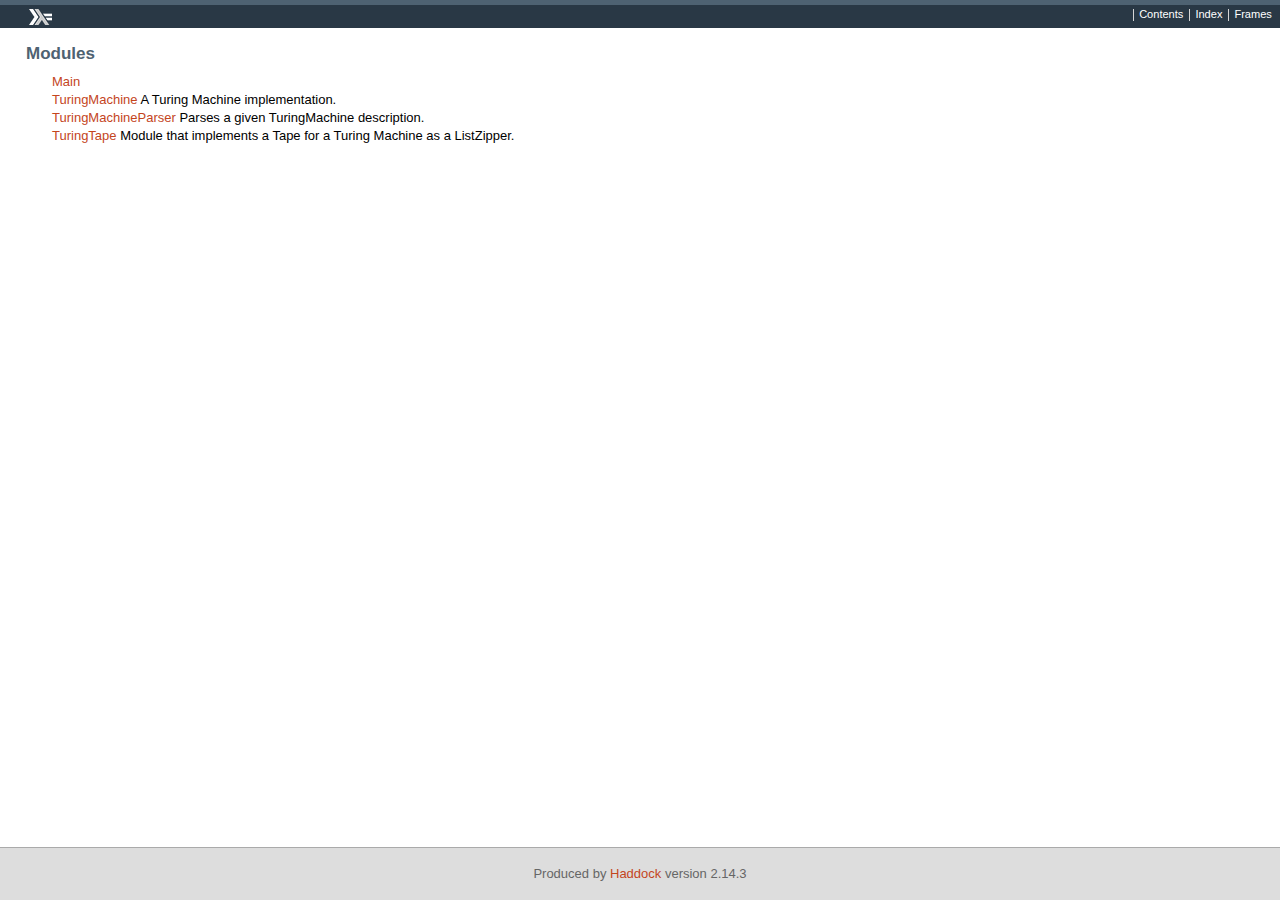
<file: docs/index.html>
<!DOCTYPE html PUBLIC "-//W3C//DTD XHTML 1.0 Transitional//EN" "http://www.w3.org/TR/xhtml1/DTD/xhtml1-transitional.dtd"><html xmlns="http://www.w3.org/1999/xhtml"><head><meta http-equiv="Content-Type" content="text/html; charset=UTF-8" /><title></title><link href="ocean.css" rel="stylesheet" type="text/css" title="Ocean" /><script src="haddock-util.js" type="text/javascript"></script><script type="text/javascript">//<![CDATA[
    window.onload = function () {pageLoad();};
    //]]>
    </script></head><body><div id="package-header"><ul class="links" id="page-menu"><li><a href="index.html">Contents</a></li><li><a href="doc-index.html">Index</a></li></ul><p class="caption empty">&nbsp;</p></div><div id="content"><div id="module-list"><p class="caption">Modules</p><ul><li><span class="module"><a href="Main.html">Main</a></span></li><li><span class="module"><a href="TuringMachine.html">TuringMachine</a></span> A Turing Machine implementation.</li><li><span class="module"><a href="TuringMachineParser.html">TuringMachineParser</a></span> Parses a given TuringMachine description.</li><li><span class="module"><a href="TuringTape.html">TuringTape</a></span> Module that implements a Tape for a Turing Machine as a ListZipper.</li></ul></div></div><div id="footer"><p>Produced by <a href="http://www.haskell.org/haddock/">Haddock</a> version 2.14.3</p></div></body></html>
</file>
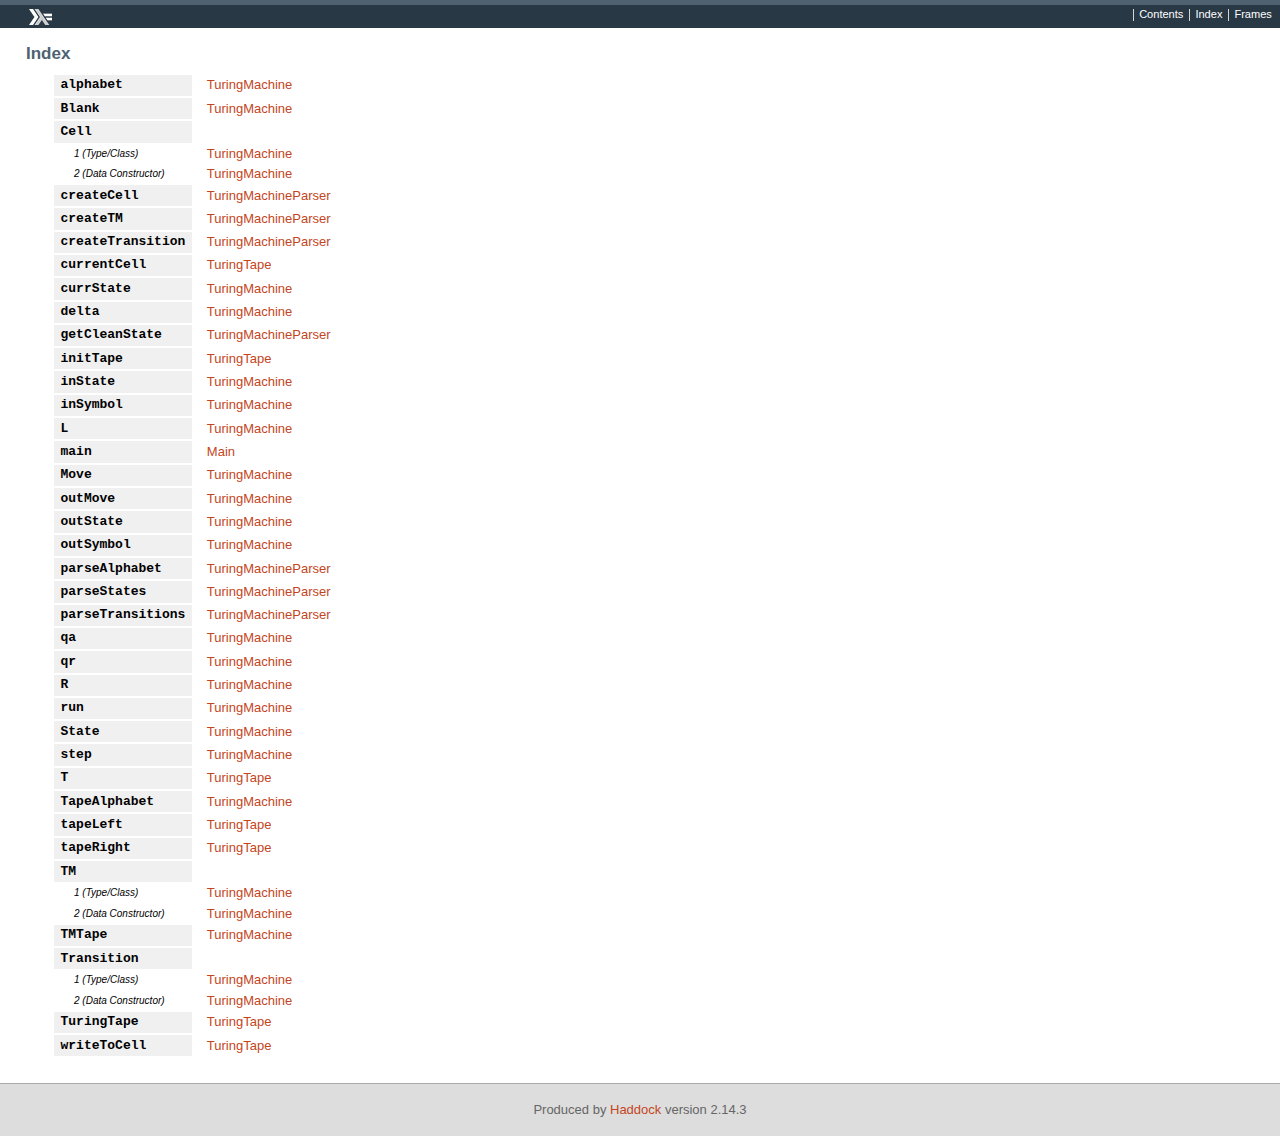
<file: docs/doc-index.html>
<!DOCTYPE html PUBLIC "-//W3C//DTD XHTML 1.0 Transitional//EN" "http://www.w3.org/TR/xhtml1/DTD/xhtml1-transitional.dtd"><html xmlns="http://www.w3.org/1999/xhtml"><head><meta http-equiv="Content-Type" content="text/html; charset=UTF-8" /><title> (Index)</title><link href="ocean.css" rel="stylesheet" type="text/css" title="Ocean" /><script src="haddock-util.js" type="text/javascript"></script><script type="text/javascript">//<![CDATA[
    window.onload = function () {pageLoad();};
    //]]>
    </script></head><body><div id="package-header"><ul class="links" id="page-menu"><li><a href="index.html">Contents</a></li><li><a href="doc-index.html">Index</a></li></ul><p class="caption empty">&nbsp;</p></div><div id="content"><div id="index"><p class="caption">Index</p><table><tr><td class="src">alphabet</td><td class="module"><a href="TuringMachine.html#v:alphabet">TuringMachine</a></td></tr><tr><td class="src">Blank</td><td class="module"><a href="TuringMachine.html#v:Blank">TuringMachine</a></td></tr><tr><td class="src">Cell</td><td>&nbsp;</td></tr><tr><td class="alt">1 (Type/Class)</td><td class="module"><a href="TuringMachine.html#t:Cell">TuringMachine</a></td></tr><tr><td class="alt">2 (Data Constructor)</td><td class="module"><a href="TuringMachine.html#v:Cell">TuringMachine</a></td></tr><tr><td class="src">createCell</td><td class="module"><a href="TuringMachineParser.html#v:createCell">TuringMachineParser</a></td></tr><tr><td class="src">createTM</td><td class="module"><a href="TuringMachineParser.html#v:createTM">TuringMachineParser</a></td></tr><tr><td class="src">createTransition</td><td class="module"><a href="TuringMachineParser.html#v:createTransition">TuringMachineParser</a></td></tr><tr><td class="src">currentCell</td><td class="module"><a href="TuringTape.html#v:currentCell">TuringTape</a></td></tr><tr><td class="src">currState</td><td class="module"><a href="TuringMachine.html#v:currState">TuringMachine</a></td></tr><tr><td class="src">delta</td><td class="module"><a href="TuringMachine.html#v:delta">TuringMachine</a></td></tr><tr><td class="src">getCleanState</td><td class="module"><a href="TuringMachineParser.html#v:getCleanState">TuringMachineParser</a></td></tr><tr><td class="src">initTape</td><td class="module"><a href="TuringTape.html#v:initTape">TuringTape</a></td></tr><tr><td class="src">inState</td><td class="module"><a href="TuringMachine.html#v:inState">TuringMachine</a></td></tr><tr><td class="src">inSymbol</td><td class="module"><a href="TuringMachine.html#v:inSymbol">TuringMachine</a></td></tr><tr><td class="src">L</td><td class="module"><a href="TuringMachine.html#v:L">TuringMachine</a></td></tr><tr><td class="src">main</td><td class="module"><a href="Main.html#v:main">Main</a></td></tr><tr><td class="src">Move</td><td class="module"><a href="TuringMachine.html#t:Move">TuringMachine</a></td></tr><tr><td class="src">outMove</td><td class="module"><a href="TuringMachine.html#v:outMove">TuringMachine</a></td></tr><tr><td class="src">outState</td><td class="module"><a href="TuringMachine.html#v:outState">TuringMachine</a></td></tr><tr><td class="src">outSymbol</td><td class="module"><a href="TuringMachine.html#v:outSymbol">TuringMachine</a></td></tr><tr><td class="src">parseAlphabet</td><td class="module"><a href="TuringMachineParser.html#v:parseAlphabet">TuringMachineParser</a></td></tr><tr><td class="src">parseStates</td><td class="module"><a href="TuringMachineParser.html#v:parseStates">TuringMachineParser</a></td></tr><tr><td class="src">parseTransitions</td><td class="module"><a href="TuringMachineParser.html#v:parseTransitions">TuringMachineParser</a></td></tr><tr><td class="src">qa</td><td class="module"><a href="TuringMachine.html#v:qa">TuringMachine</a></td></tr><tr><td class="src">qr</td><td class="module"><a href="TuringMachine.html#v:qr">TuringMachine</a></td></tr><tr><td class="src">R</td><td class="module"><a href="TuringMachine.html#v:R">TuringMachine</a></td></tr><tr><td class="src">run</td><td class="module"><a href="TuringMachine.html#v:run">TuringMachine</a></td></tr><tr><td class="src">State</td><td class="module"><a href="TuringMachine.html#t:State">TuringMachine</a></td></tr><tr><td class="src">step</td><td class="module"><a href="TuringMachine.html#v:step">TuringMachine</a></td></tr><tr><td class="src">T</td><td class="module"><a href="TuringTape.html#v:T">TuringTape</a></td></tr><tr><td class="src">TapeAlphabet</td><td class="module"><a href="TuringMachine.html#t:TapeAlphabet">TuringMachine</a></td></tr><tr><td class="src">tapeLeft</td><td class="module"><a href="TuringTape.html#v:tapeLeft">TuringTape</a></td></tr><tr><td class="src">tapeRight</td><td class="module"><a href="TuringTape.html#v:tapeRight">TuringTape</a></td></tr><tr><td class="src">TM</td><td>&nbsp;</td></tr><tr><td class="alt">1 (Type/Class)</td><td class="module"><a href="TuringMachine.html#t:TM">TuringMachine</a></td></tr><tr><td class="alt">2 (Data Constructor)</td><td class="module"><a href="TuringMachine.html#v:TM">TuringMachine</a></td></tr><tr><td class="src">TMTape</td><td class="module"><a href="TuringMachine.html#t:TMTape">TuringMachine</a></td></tr><tr><td class="src">Transition</td><td>&nbsp;</td></tr><tr><td class="alt">1 (Type/Class)</td><td class="module"><a href="TuringMachine.html#t:Transition">TuringMachine</a></td></tr><tr><td class="alt">2 (Data Constructor)</td><td class="module"><a href="TuringMachine.html#v:Transition">TuringMachine</a></td></tr><tr><td class="src">TuringTape</td><td class="module"><a href="TuringTape.html#t:TuringTape">TuringTape</a></td></tr><tr><td class="src">writeToCell</td><td class="module"><a href="TuringTape.html#v:writeToCell">TuringTape</a></td></tr></table></div></div><div id="footer"><p>Produced by <a href="http://www.haskell.org/haddock/">Haddock</a> version 2.14.3</p></div></body></html>
</file>
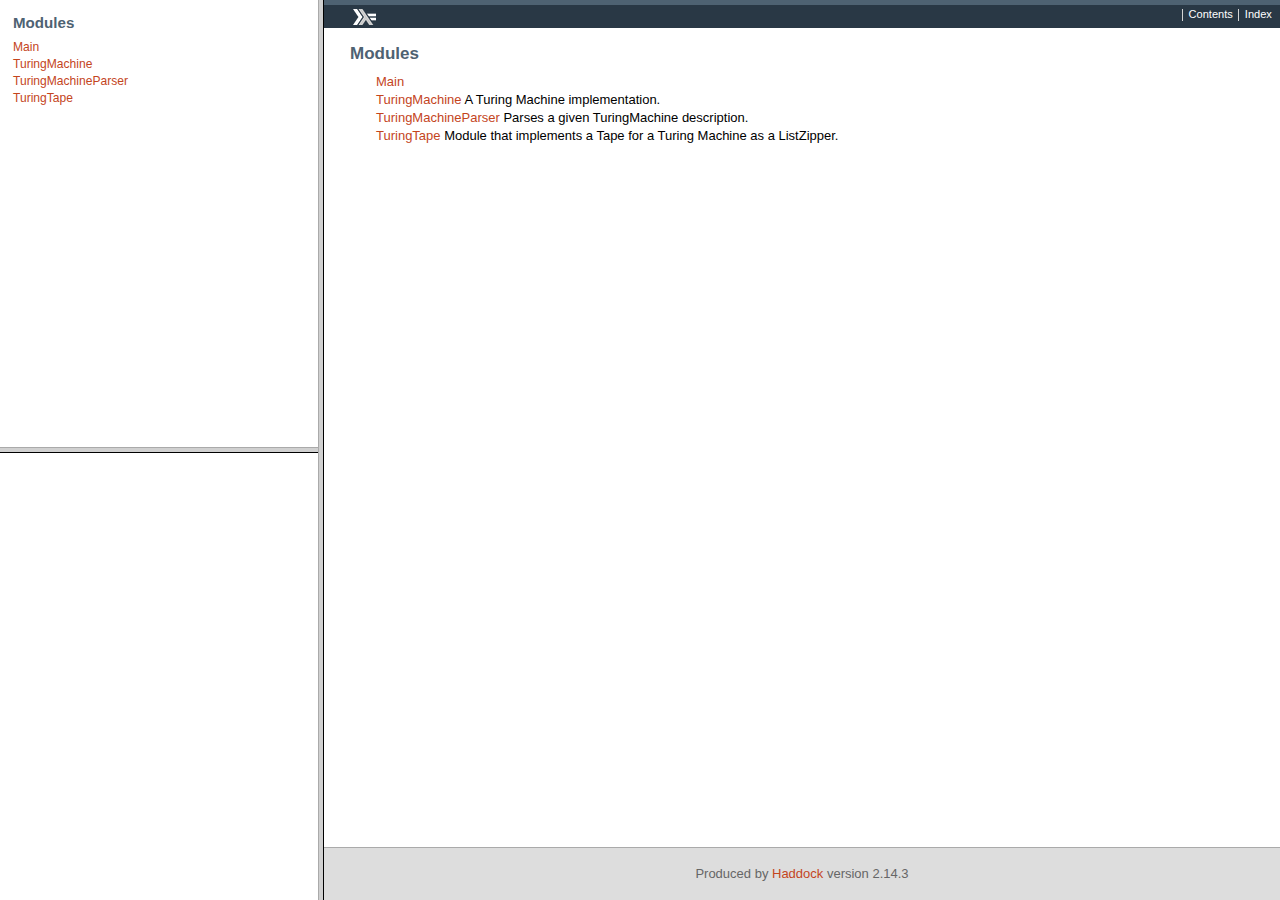
<file: docs/frames.html>
<!DOCTYPE html 
     PUBLIC "-//W3C//DTD XHTML 1.0 Frameset//EN"
     "http://www.w3.org/TR/xhtml1/DTD/xhtml1-frameset.dtd">
<html xmlns="http://www.w3.org/1999/xhtml">
<head>
<title></title>
<script src="haddock-util.js" type="text/javascript"></script>
<script type="text/javascript"><!--
/*

  The synopsis frame needs to be updated using javascript, so we hide
  it by default and only show it if javascript is enabled.

  TODO: provide some means to disable it.
*/
function load() {
  var d = document.getElementById("inner-fs");
  d.rows = "50%,50%";
  postReframe();
}
--></script>
</head>
<frameset id="outer-fs" cols="25%,75%" onload="load()">
  <frameset id="inner-fs" rows="100%,0%">
    <frame src="index-frames.html" name="modules" />
    <frame src="" name="synopsis" />
  </frameset>
  <frame src="index.html" name="main" />
</frameset>
</html>
</file>
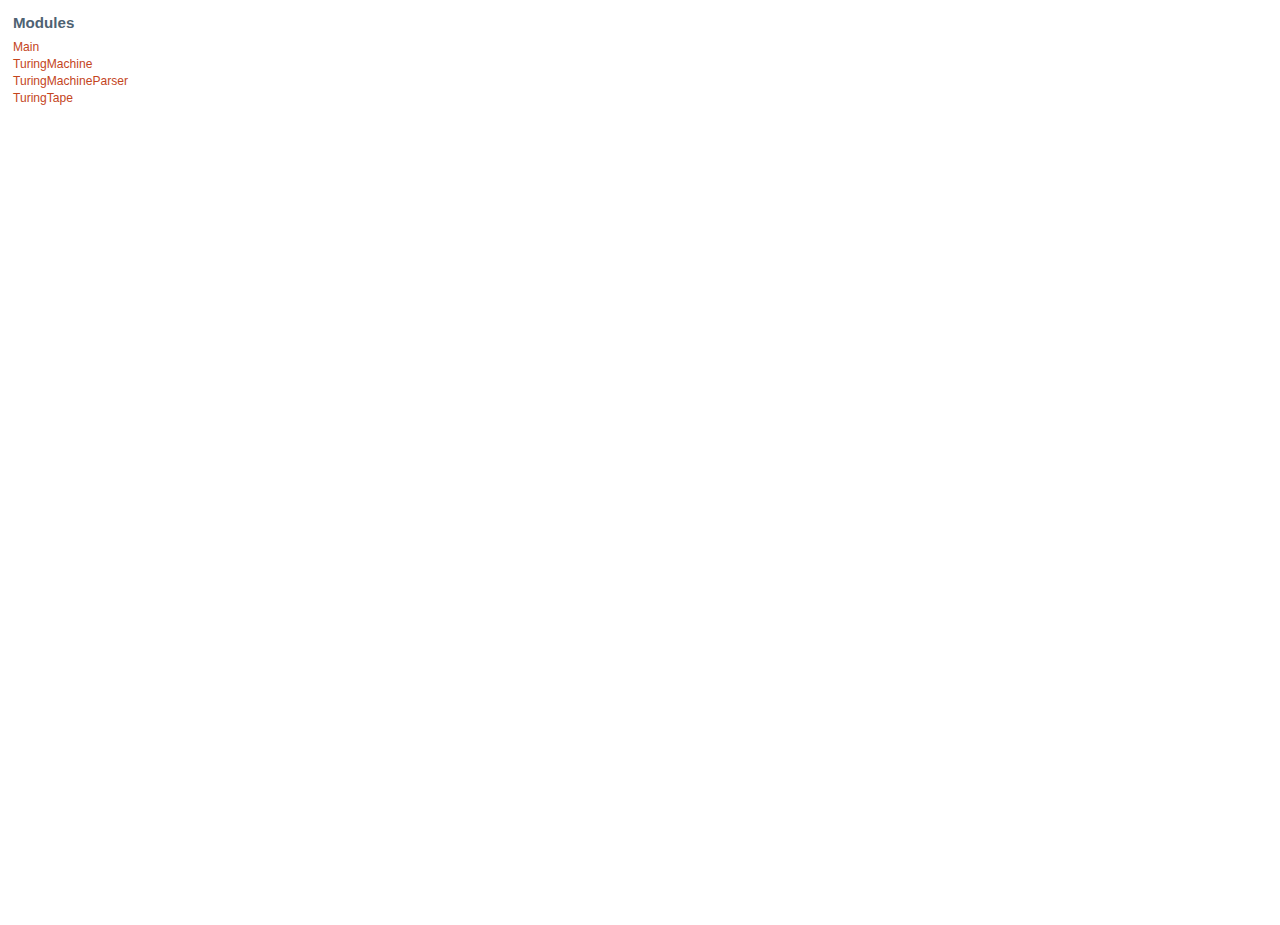
<file: docs/index-frames.html>
<!DOCTYPE html PUBLIC "-//W3C//DTD XHTML 1.0 Transitional//EN" "http://www.w3.org/TR/xhtml1/DTD/xhtml1-transitional.dtd"><html xmlns="http://www.w3.org/1999/xhtml"><head><meta http-equiv="Content-Type" content="text/html; charset=UTF-8" /><title></title><link href="ocean.css" rel="stylesheet" type="text/css" title="Ocean" /><script src="haddock-util.js" type="text/javascript"></script><script type="text/javascript">//<![CDATA[
    window.onload = function () {pageLoad();};
    //]]>
    </script></head><body id="mini"><div id="module-list"><p class="caption">Modules</p><ul><li class="module"><a href="Main.html" target="main">Main</a></li><li class="module"><a href="TuringMachine.html" target="main">TuringMachine</a></li><li class="module"><a href="TuringMachineParser.html" target="main">TuringMachineParser</a></li><li class="module"><a href="TuringTape.html" target="main">TuringTape</a></li></ul></div></body></html>
</file>
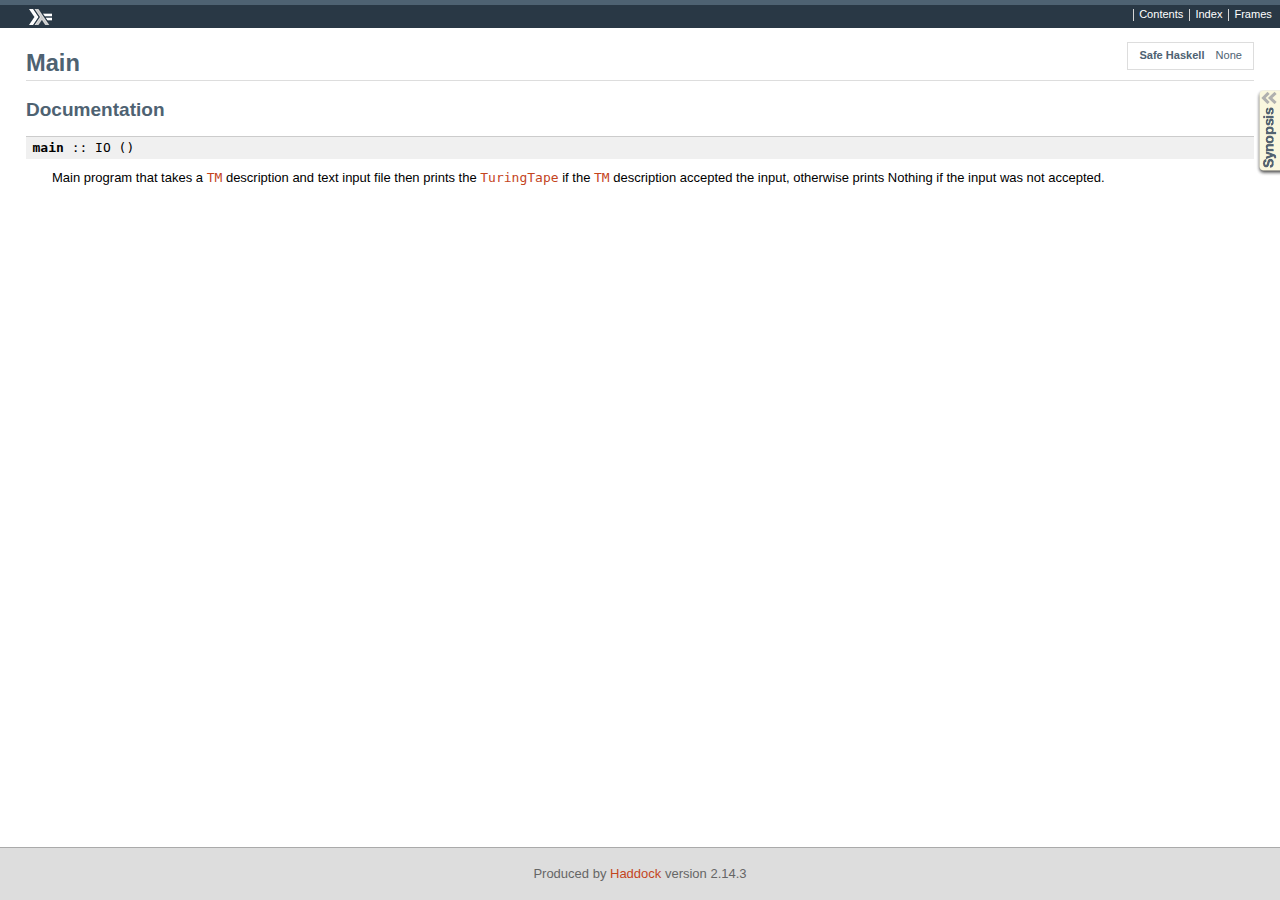
<file: docs/main.html>
<!DOCTYPE html PUBLIC "-//W3C//DTD XHTML 1.0 Transitional//EN" "http://www.w3.org/TR/xhtml1/DTD/xhtml1-transitional.dtd"><html xmlns="http://www.w3.org/1999/xhtml"><head><meta http-equiv="Content-Type" content="text/html; charset=UTF-8" /><title>Main</title><link href="ocean.css" rel="stylesheet" type="text/css" title="Ocean" /><script src="haddock-util.js" type="text/javascript"></script><script type="text/javascript">//<![CDATA[
    window.onload = function () {pageLoad();setSynopsis("mini_Main.html");};
    //]]>
    </script></head><body><div id="package-header"><ul class="links" id="page-menu"><li><a href="index.html">Contents</a></li><li><a href="doc-index.html">Index</a></li></ul><p class="caption empty">&nbsp;</p></div><div id="content"><div id="module-header"><table class="info"><tr><th>Safe Haskell</th><td>None</td></tr></table><p class="caption">Main</p></div><div id="synopsis"><p id="control.syn" class="caption expander" onclick="toggleSection('syn')">Synopsis</p><ul id="section.syn" class="hide" onclick="toggleSection('syn')"><li class="src short"><a href="#v:main">main</a> :: IO ()</li></ul></div><div id="interface"><h1>Documentation</h1><div class="top"><p class="src"><a name="v:main" class="def">main</a> :: IO ()</p><div class="doc"><p>Main program that takes a <code><a href="TuringMachine.html#t:TM">TM</a></code> description and text input file then 
     prints the <code><a href="TuringTape.html#t:TuringTape">TuringTape</a></code> if the <code><a href="TuringMachine.html#t:TM">TM</a></code> description accepted the input, otherwise prints Nothing if the input was not accepted.</p></div></div></div></div><div id="footer"><p>Produced by <a href="http://www.haskell.org/haddock/">Haddock</a> version 2.14.3</p></div></body></html>
</file>
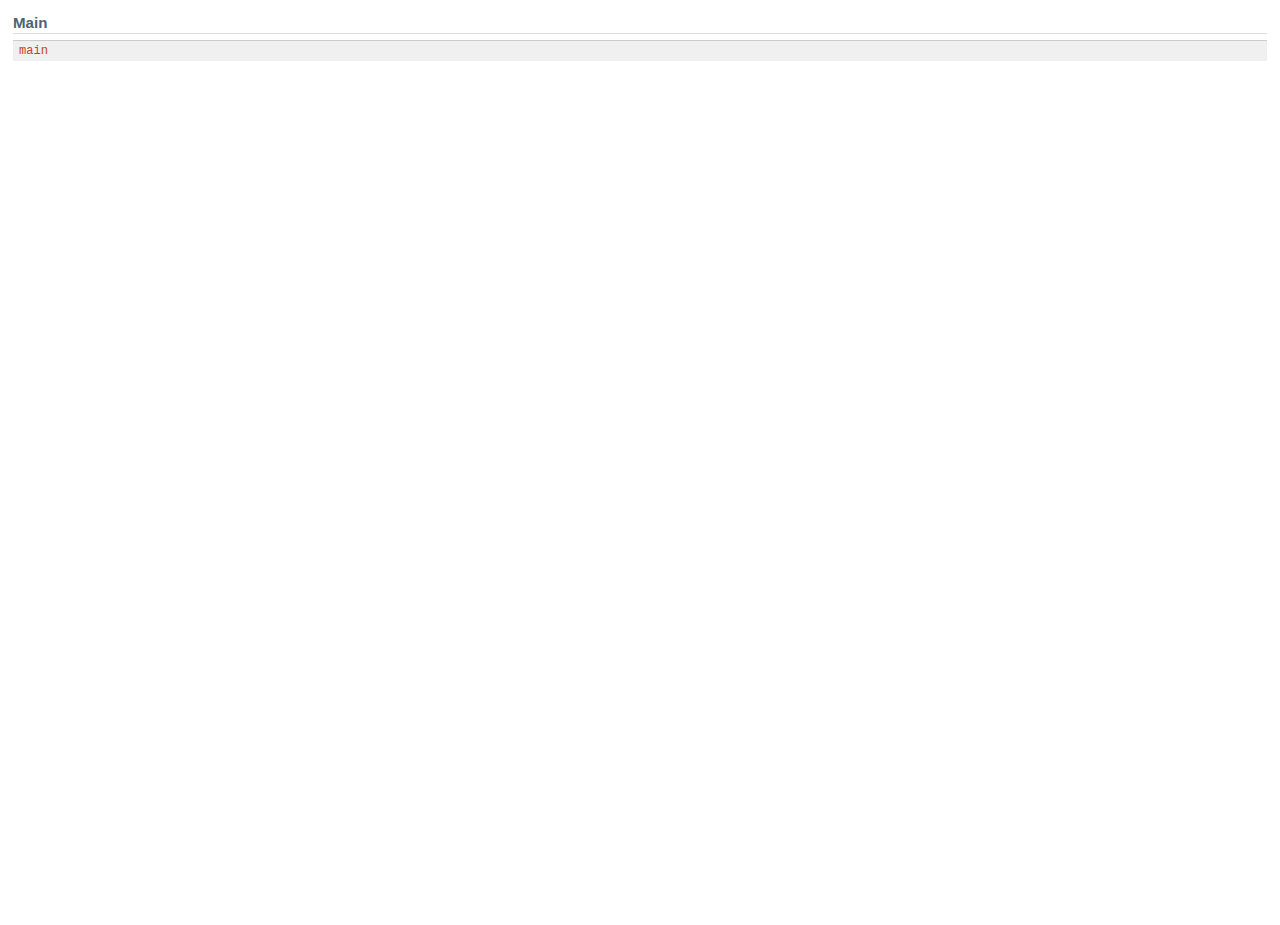
<file: docs/mini_Main.html>
<!DOCTYPE html PUBLIC "-//W3C//DTD XHTML 1.0 Transitional//EN" "http://www.w3.org/TR/xhtml1/DTD/xhtml1-transitional.dtd"><html xmlns="http://www.w3.org/1999/xhtml"><head><meta http-equiv="Content-Type" content="text/html; charset=UTF-8" /><title>Main</title><link href="ocean.css" rel="stylesheet" type="text/css" title="Ocean" /><script src="haddock-util.js" type="text/javascript"></script><script type="text/javascript">//<![CDATA[
    window.onload = function () {pageLoad();};
    //]]>
    </script></head><body id="mini"><div id="module-header"><p class="caption">Main</p></div><div id="interface"><div class="top"><p class="src"><a href="Main.html#v:main" target="main">main</a></p></div></div></body></html>
</file>
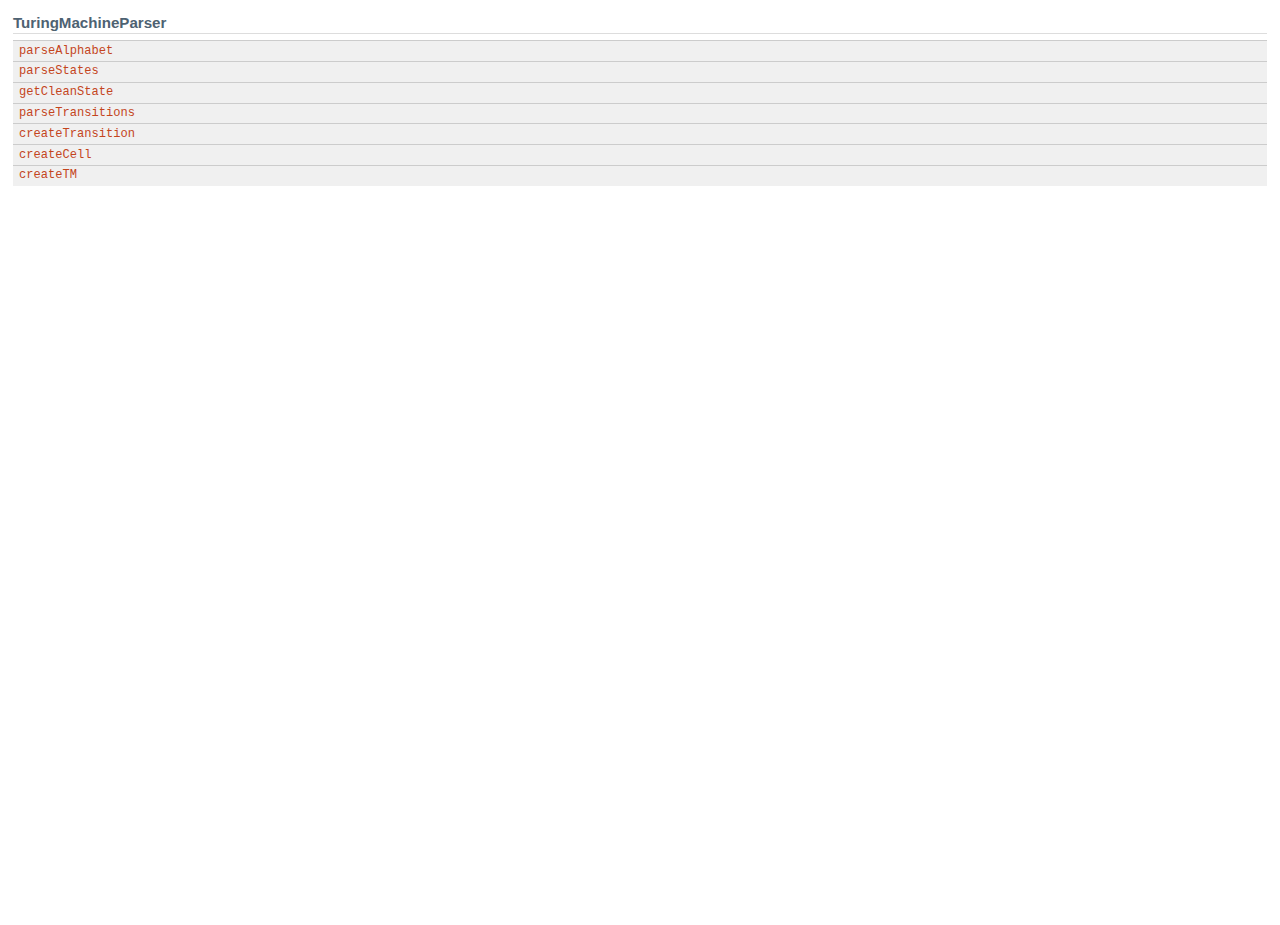
<file: docs/mini_TuringMachinepar.html>
<!DOCTYPE html PUBLIC "-//W3C//DTD XHTML 1.0 Transitional//EN" "http://www.w3.org/TR/xhtml1/DTD/xhtml1-transitional.dtd"><html xmlns="http://www.w3.org/1999/xhtml"><head><meta http-equiv="Content-Type" content="text/html; charset=UTF-8" /><title>TuringMachineParser</title><link href="ocean.css" rel="stylesheet" type="text/css" title="Ocean" /><script src="haddock-util.js" type="text/javascript"></script><script type="text/javascript">//<![CDATA[
    window.onload = function () {pageLoad();};
    //]]>
    </script></head><body id="mini"><div id="module-header"><p class="caption">TuringMachineParser</p></div><div id="interface"><div class="top"><p class="src"><a href="TuringMachineParser.html#v:parseAlphabet" target="main">parseAlphabet</a></p></div><div class="top"><p class="src"><a href="TuringMachineParser.html#v:parseStates" target="main">parseStates</a></p></div><div class="top"><p class="src"><a href="TuringMachineParser.html#v:getCleanState" target="main">getCleanState</a></p></div><div class="top"><p class="src"><a href="TuringMachineParser.html#v:parseTransitions" target="main">parseTransitions</a></p></div><div class="top"><p class="src"><a href="TuringMachineParser.html#v:createTransition" target="main">createTransition</a></p></div><div class="top"><p class="src"><a href="TuringMachineParser.html#v:createCell" target="main">createCell</a></p></div><div class="top"><p class="src"><a href="TuringMachineParser.html#v:createTM" target="main">createTM</a></p></div></div></body></html>
</file>
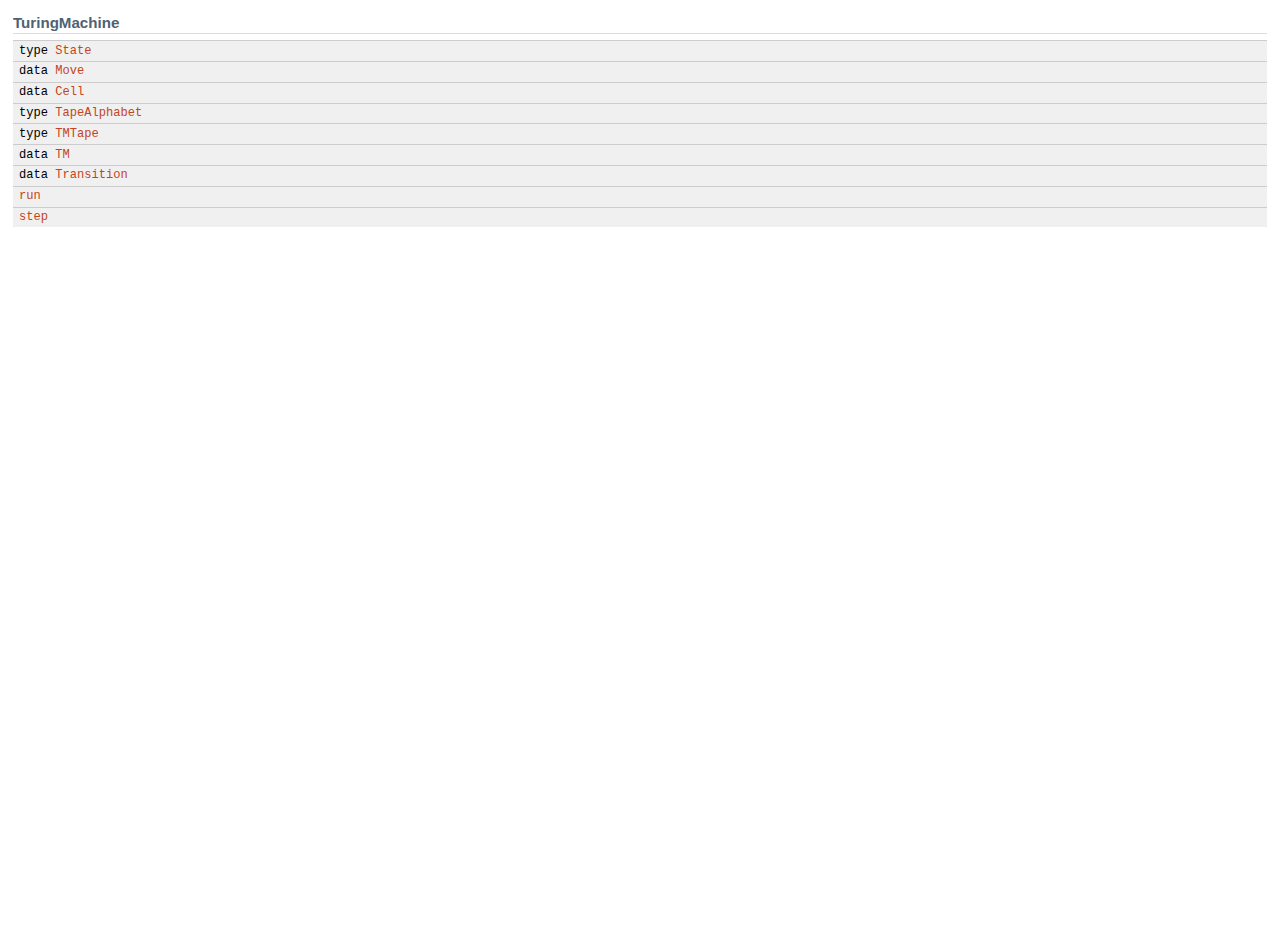
<file: docs/mini_TuringMachineParser.html>
<!DOCTYPE html PUBLIC "-//W3C//DTD XHTML 1.0 Transitional//EN" "http://www.w3.org/TR/xhtml1/DTD/xhtml1-transitional.dtd"><html xmlns="http://www.w3.org/1999/xhtml"><head><meta http-equiv="Content-Type" content="text/html; charset=UTF-8" /><title>TuringMachine</title><link href="ocean.css" rel="stylesheet" type="text/css" title="Ocean" /><script src="haddock-util.js" type="text/javascript"></script><script type="text/javascript">//<![CDATA[
    window.onload = function () {pageLoad();};
    //]]>
    </script></head><body id="mini"><div id="module-header"><p class="caption">TuringMachine</p></div><div id="interface"><div class="top"><p class="src"><span class="keyword">type</span> <a href="TuringMachine.html#t:State" target="main">State</a></p></div><div class="top"><p class="src"><span class="keyword">data</span> <a href="TuringMachine.html#t:Move" target="main">Move</a></p></div><div class="top"><p class="src"><span class="keyword">data</span> <a href="TuringMachine.html#t:Cell" target="main">Cell</a></p></div><div class="top"><p class="src"><span class="keyword">type</span> <a href="TuringMachine.html#t:TapeAlphabet" target="main">TapeAlphabet</a></p></div><div class="top"><p class="src"><span class="keyword">type</span> <a href="TuringMachine.html#t:TMTape" target="main">TMTape</a></p></div><div class="top"><p class="src"><span class="keyword">data</span> <a href="TuringMachine.html#t:TM" target="main">TM</a></p></div><div class="top"><p class="src"><span class="keyword">data</span> <a href="TuringMachine.html#t:Transition" target="main">Transition</a></p></div><div class="top"><p class="src"><a href="TuringMachine.html#v:run" target="main">run</a></p></div><div class="top"><p class="src"><a href="TuringMachine.html#v:step" target="main">step</a></p></div></div></body></html>
</file>
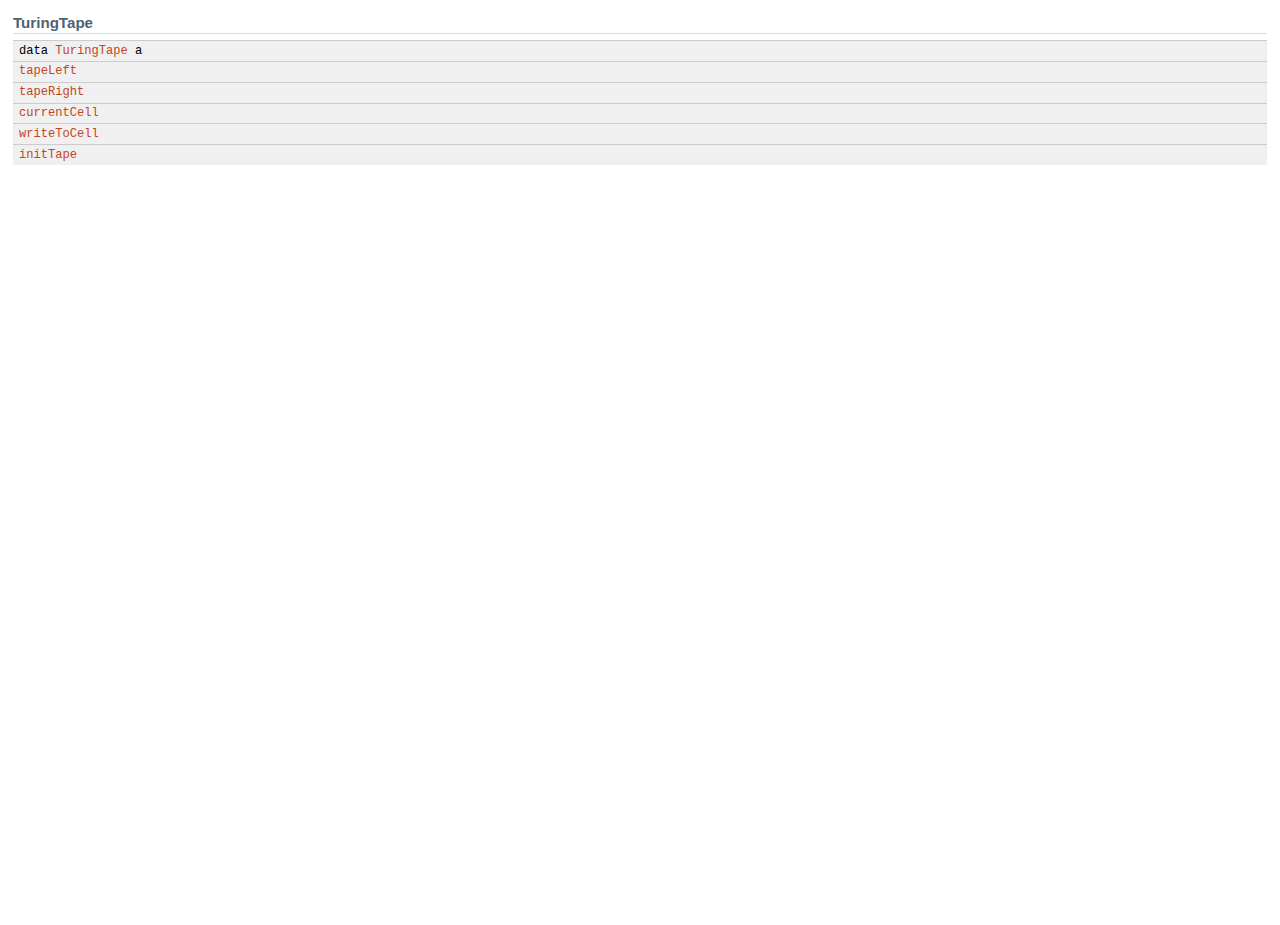
<file: docs/mini_TuringTape.html>
<!DOCTYPE html PUBLIC "-//W3C//DTD XHTML 1.0 Transitional//EN" "http://www.w3.org/TR/xhtml1/DTD/xhtml1-transitional.dtd"><html xmlns="http://www.w3.org/1999/xhtml"><head><meta http-equiv="Content-Type" content="text/html; charset=UTF-8" /><title>TuringTape</title><link href="ocean.css" rel="stylesheet" type="text/css" title="Ocean" /><script src="haddock-util.js" type="text/javascript"></script><script type="text/javascript">//<![CDATA[
    window.onload = function () {pageLoad();};
    //]]>
    </script></head><body id="mini"><div id="module-header"><p class="caption">TuringTape</p></div><div id="interface"><div class="top"><p class="src"><span class="keyword">data</span> <a href="TuringTape.html#t:TuringTape" target="main">TuringTape</a> a</p></div><div class="top"><p class="src"><a href="TuringTape.html#v:tapeLeft" target="main">tapeLeft</a></p></div><div class="top"><p class="src"><a href="TuringTape.html#v:tapeRight" target="main">tapeRight</a></p></div><div class="top"><p class="src"><a href="TuringTape.html#v:currentCell" target="main">currentCell</a></p></div><div class="top"><p class="src"><a href="TuringTape.html#v:writeToCell" target="main">writeToCell</a></p></div><div class="top"><p class="src"><a href="TuringTape.html#v:initTape" target="main">initTape</a></p></div></div></body></html
</file>
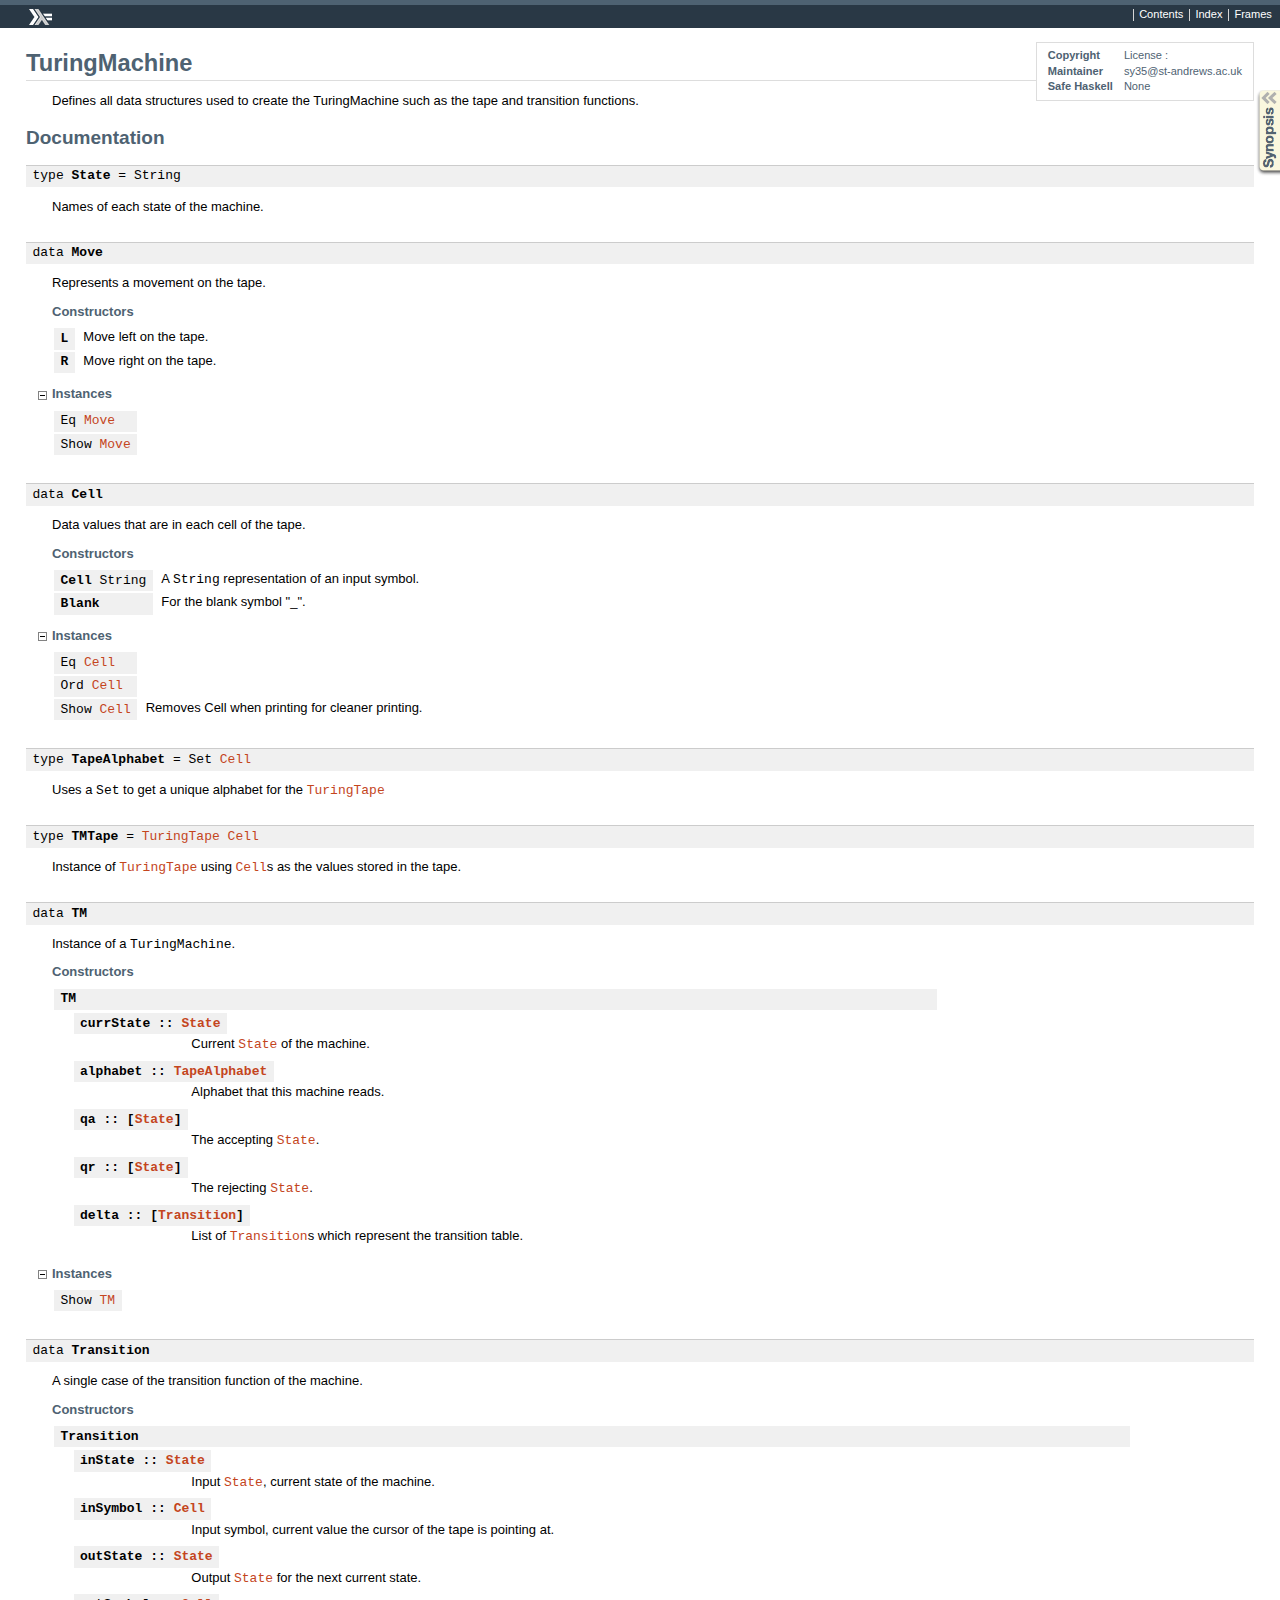
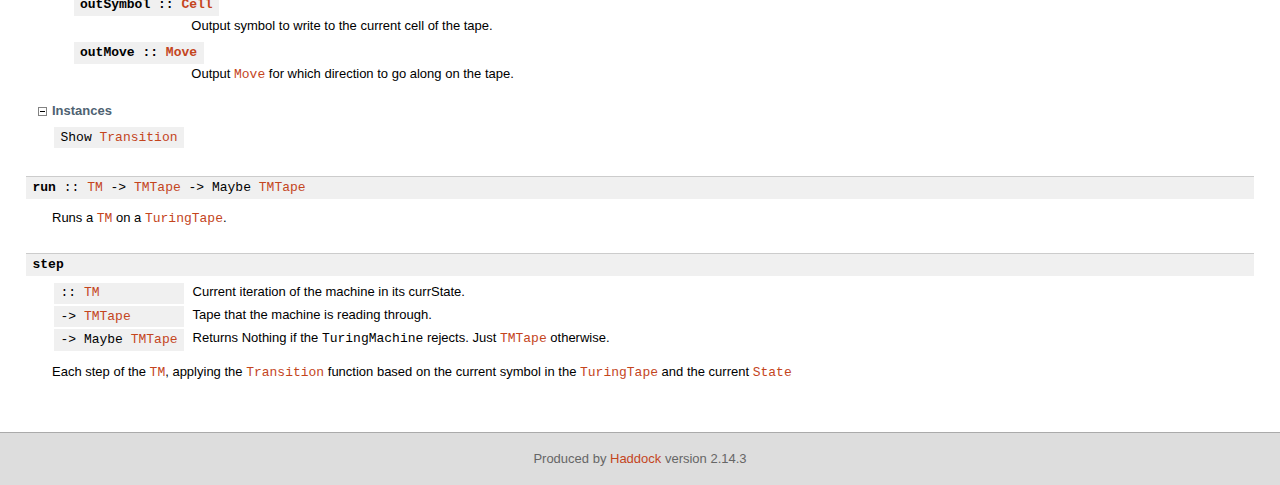
<file: docs/TuringMachine.html>
<!DOCTYPE html PUBLIC "-//W3C//DTD XHTML 1.0 Transitional//EN" "http://www.w3.org/TR/xhtml1/DTD/xhtml1-transitional.dtd"><html xmlns="http://www.w3.org/1999/xhtml"><head><meta http-equiv="Content-Type" content="text/html; charset=UTF-8" /><title>TuringMachine</title><link href="ocean.css" rel="stylesheet" type="text/css" title="Ocean" /><script src="haddock-util.js" type="text/javascript"></script><script type="text/javascript">//<![CDATA[
    window.onload = function () {pageLoad();setSynopsis("mini_TuringMachine.html");};
    //]]>
    </script></head><body><div id="package-header"><ul class="links" id="page-menu"><li><a href="index.html">Contents</a></li><li><a href="doc-index.html">Index</a></li></ul><p class="caption empty">&nbsp;</p></div><div id="content"><div id="module-header"><table class="info"><tr><th>Copyright</th><td>License     :</td></tr><tr><th>Maintainer</th><td>sy35@st-andrews.ac.uk</td></tr><tr><th>Safe Haskell</th><td>None</td></tr></table><p class="caption">TuringMachine</p></div><div id="description"><p class="caption">Description</p><div class="doc"><p>Defines all data structures used to create the TuringMachine such as the tape and transition functions. </p></div></div><div id="synopsis"><p id="control.syn" class="caption expander" onclick="toggleSection('syn')">Synopsis</p><ul id="section.syn" class="hide" onclick="toggleSection('syn')"><li class="src short"><span class="keyword">type</span> <a href="#t:State">State</a> = String</li><li class="src short"><span class="keyword">data</span> <a href="#t:Move">Move</a><ul class="subs"><li>= <a href="#v:L">L</a></li><li>| <a href="#v:R">R</a></li></ul></li><li class="src short"><span class="keyword">data</span> <a href="#t:Cell">Cell</a><ul class="subs"><li>= <a href="#v:Cell">Cell</a> String</li><li>| <a href="#v:Blank">Blank</a></li></ul></li><li class="src short"><span class="keyword">type</span> <a href="#t:TapeAlphabet">TapeAlphabet</a> = Set <a href="TuringMachine.html#t:Cell">Cell</a></li><li class="src short"><span class="keyword">type</span> <a href="#t:TMTape">TMTape</a> = <a href="TuringTape.html#t:TuringTape">TuringTape</a> <a href="TuringMachine.html#t:Cell">Cell</a></li><li class="src short"><span class="keyword">data</span> <a href="#t:TM">TM</a> = <a href="#v:TM">TM</a> {<ul class="subs"><li><a href="#v:currState">currState</a> :: <a href="TuringMachine.html#t:State">State</a></li><li><a href="#v:alphabet">alphabet</a> :: <a href="TuringMachine.html#t:TapeAlphabet">TapeAlphabet</a></li><li><a href="#v:qa">qa</a> :: [<a href="TuringMachine.html#t:State">State</a>]</li><li><a href="#v:qr">qr</a> :: [<a href="TuringMachine.html#t:State">State</a>]</li><li><a href="#v:delta">delta</a> :: [<a href="TuringMachine.html#t:Transition">Transition</a>]</li></ul>}</li><li class="src short"><span class="keyword">data</span> <a href="#t:Transition">Transition</a> = <a href="#v:Transition">Transition</a> {<ul class="subs"><li><a href="#v:inState">inState</a> :: <a href="TuringMachine.html#t:State">State</a></li><li><a href="#v:inSymbol">inSymbol</a> :: <a href="TuringMachine.html#t:Cell">Cell</a></li><li><a href="#v:outState">outState</a> :: <a href="TuringMachine.html#t:State">State</a></li><li><a href="#v:outSymbol">outSymbol</a> :: <a href="TuringMachine.html#t:Cell">Cell</a></li><li><a href="#v:outMove">outMove</a> :: <a href="TuringMachine.html#t:Move">Move</a></li></ul>}</li><li class="src short"><a href="#v:run">run</a> :: <a href="TuringMachine.html#t:TM">TM</a> -&gt; <a href="TuringMachine.html#t:TMTape">TMTape</a> -&gt; Maybe <a href="TuringMachine.html#t:TMTape">TMTape</a></li><li class="src short"><a href="#v:step">step</a> :: <a href="TuringMachine.html#t:TM">TM</a> -&gt; <a href="TuringMachine.html#t:TMTape">TMTape</a> -&gt; Maybe <a href="TuringMachine.html#t:TMTape">TMTape</a></li></ul></div><div id="interface"><h1>Documentation</h1><div class="top"><p class="src"><span class="keyword">type</span> <a name="t:State" class="def">State</a> = String</p><div class="doc"><p>Names of each state of the machine.</p></div></div><div class="top"><p class="src"><span class="keyword">data</span> <a name="t:Move" class="def">Move</a></p><div class="doc"><p>Represents a movement on the tape.</p></div><div class="subs constructors"><p class="caption">Constructors</p><table><tr><td class="src"><a name="v:L" class="def">L</a></td><td class="doc"><p>Move left on the tape.</p></td></tr><tr><td class="src"><a name="v:R" class="def">R</a></td><td class="doc"><p>Move right on the tape.</p></td></tr></table></div><div class="subs instances"><p id="control.i:Move" class="caption collapser" onclick="toggleSection('i:Move')">Instances</p><div id="section.i:Move" class="show"><table><tr><td class="src">Eq <a href="TuringMachine.html#t:Move">Move</a></td><td class="doc empty">&nbsp;</td></tr><tr><td class="src">Show <a href="TuringMachine.html#t:Move">Move</a></td><td class="doc empty">&nbsp;</td></tr></table></div></div></div><div class="top"><p class="src"><span class="keyword">data</span> <a name="t:Cell" class="def">Cell</a></p><div class="doc"><p>Data values that are in each cell of the tape.</p></div><div class="subs constructors"><p class="caption">Constructors</p><table><tr><td class="src"><a name="v:Cell" class="def">Cell</a> String</td><td class="doc"><p>A <code>String</code> representation of an input symbol.</p></td></tr><tr><td class="src"><a name="v:Blank" class="def">Blank</a></td><td class="doc"><p>For the blank symbol &quot;_&quot;.</p></td></tr></table></div><div class="subs instances"><p id="control.i:Cell" class="caption collapser" onclick="toggleSection('i:Cell')">Instances</p><div id="section.i:Cell" class="show"><table><tr><td class="src">Eq <a href="TuringMachine.html#t:Cell">Cell</a></td><td class="doc empty">&nbsp;</td></tr><tr><td class="src">Ord <a href="TuringMachine.html#t:Cell">Cell</a></td><td class="doc empty">&nbsp;</td></tr><tr><td class="src">Show <a href="TuringMachine.html#t:Cell">Cell</a></td><td class="doc"><p>Removes Cell when printing for cleaner printing.</p></td></tr></table></div></div></div><div class="top"><p class="src"><span class="keyword">type</span> <a name="t:TapeAlphabet" class="def">TapeAlphabet</a> = Set <a href="TuringMachine.html#t:Cell">Cell</a></p><div class="doc"><p>Uses a <code>Set</code> to get a unique alphabet for the <code><a href="TuringTape.html#t:TuringTape">TuringTape</a></code></p></div></div><div class="top"><p class="src"><span class="keyword">type</span> <a name="t:TMTape" class="def">TMTape</a> = <a href="TuringTape.html#t:TuringTape">TuringTape</a> <a href="TuringMachine.html#t:Cell">Cell</a></p><div class="doc"><p>Instance of <code><a href="TuringTape.html#t:TuringTape">TuringTape</a></code> using <code><a href="TuringMachine.html#t:Cell">Cell</a></code>s as the values stored in the tape.</p></div></div><div class="top"><p class="src"><span class="keyword">data</span> <a name="t:TM" class="def">TM</a></p><div class="doc"><p>Instance of a <code>TuringMachine</code>.</p></div><div class="subs constructors"><p class="caption">Constructors</p><table><tr><td class="src"><a name="v:TM" class="def">TM</a></td><td class="doc empty">&nbsp;</td></tr><tr><td colspan="2"><div class="subs fields"><p class="caption">Fields</p><dl><dt class="src"><a name="v:currState" class="def">currState</a> :: <a href="TuringMachine.html#t:State">State</a></dt><dd class="doc"><p>Current <code><a href="TuringMachine.html#t:State">State</a></code> of the machine.</p></dd><dt class="src"><a name="v:alphabet" class="def">alphabet</a> :: <a href="TuringMachine.html#t:TapeAlphabet">TapeAlphabet</a></dt><dd class="doc"><p>Alphabet that this machine reads.</p></dd><dt class="src"><a name="v:qa" class="def">qa</a> :: [<a href="TuringMachine.html#t:State">State</a>]</dt><dd class="doc"><p>The accepting <code><a href="TuringMachine.html#t:State">State</a></code>.</p></dd><dt class="src"><a name="v:qr" class="def">qr</a> :: [<a href="TuringMachine.html#t:State">State</a>]</dt><dd class="doc"><p>The rejecting <code><a href="TuringMachine.html#t:State">State</a></code>.</p></dd><dt class="src"><a name="v:delta" class="def">delta</a> :: [<a href="TuringMachine.html#t:Transition">Transition</a>]</dt><dd class="doc"><p>List of <code><a href="TuringMachine.html#t:Transition">Transition</a></code>s which represent the transition table.</p></dd></dl><div class="clear"></div></div></td></tr></table></div><div class="subs instances"><p id="control.i:TM" class="caption collapser" onclick="toggleSection('i:TM')">Instances</p><div id="section.i:TM" class="show"><table><tr><td class="src">Show <a href="TuringMachine.html#t:TM">TM</a></td><td class="doc empty">&nbsp;</td></tr></table></div></div></div><div class="top"><p class="src"><span class="keyword">data</span> <a name="t:Transition" class="def">Transition</a></p><div class="doc"><p>A single case of the transition function of the machine.</p></div><div class="subs constructors"><p class="caption">Constructors</p><table><tr><td class="src"><a name="v:Transition" class="def">Transition</a></td><td class="doc empty">&nbsp;</td></tr><tr><td colspan="2"><div class="subs fields"><p class="caption">Fields</p><dl><dt class="src"><a name="v:inState" class="def">inState</a> :: <a href="TuringMachine.html#t:State">State</a></dt><dd class="doc"><p>Input <code><a href="TuringMachine.html#t:State">State</a></code>, current state of the machine.</p></dd><dt class="src"><a name="v:inSymbol" class="def">inSymbol</a> :: <a href="TuringMachine.html#t:Cell">Cell</a></dt><dd class="doc"><p>Input symbol, current value the cursor of the tape is pointing at.</p></dd><dt class="src"><a name="v:outState" class="def">outState</a> :: <a href="TuringMachine.html#t:State">State</a></dt><dd class="doc"><p>Output <code><a href="TuringMachine.html#t:State">State</a></code> for the next current state.</p></dd><dt class="src"><a name="v:outSymbol" class="def">outSymbol</a> :: <a href="TuringMachine.html#t:Cell">Cell</a></dt><dd class="doc"><p>Output symbol to write to the current cell of the tape.</p></dd><dt class="src"><a name="v:outMove" class="def">outMove</a> :: <a href="TuringMachine.html#t:Move">Move</a></dt><dd class="doc"><p>Output <code><a href="TuringMachine.html#t:Move">Move</a></code> for which direction to go along on the tape.</p></dd></dl><div class="clear"></div></div></td></tr></table></div><div class="subs instances"><p id="control.i:Transition" class="caption collapser" onclick="toggleSection('i:Transition')">Instances</p><div id="section.i:Transition" class="show"><table><tr><td class="src">Show <a href="TuringMachine.html#t:Transition">Transition</a></td><td class="doc empty">&nbsp;</td></tr></table></div></div></div><div class="top"><p class="src"><a name="v:run" class="def">run</a> :: <a href="TuringMachine.html#t:TM">TM</a> -&gt; <a href="TuringMachine.html#t:TMTape">TMTape</a> -&gt; Maybe <a href="TuringMachine.html#t:TMTape">TMTape</a></p><div class="doc"><p>Runs a <code><a href="TuringMachine.html#t:TM">TM</a></code> on a <code><a href="TuringTape.html#t:TuringTape">TuringTape</a></code>.</p></div></div><div class="top"><p class="src"><a name="v:step" class="def">step</a></p><div class="subs arguments"><p class="caption">Arguments</p><table><tr><td class="src">:: <a href="TuringMachine.html#t:TM">TM</a></td><td class="doc"><p>Current iteration of the machine in its currState.</p></td></tr><tr><td class="src">-&gt; <a href="TuringMachine.html#t:TMTape">TMTape</a></td><td class="doc"><p>Tape that the machine is reading through.</p></td></tr><tr><td class="src">-&gt; Maybe <a href="TuringMachine.html#t:TMTape">TMTape</a></td><td class="doc"><p>Returns Nothing if the <code>TuringMachine</code> rejects. Just <code><a href="TuringMachine.html#t:TMTape">TMTape</a></code> otherwise.</p></td></tr></table></div><div class="doc"><p>Each step of the <code><a href="TuringMachine.html#t:TM">TM</a></code>, applying the <code><a href="TuringMachine.html#t:Transition">Transition</a></code> function based on the current symbol in the <code><a href="TuringTape.html#t:TuringTape">TuringTape</a></code> and the current <code><a href="TuringMachine.html#t:State">State</a></code></p></div></div></div></div><div id="footer"><p>Produced by <a href="http://www.haskell.org/haddock/">Haddock</a> version 2.14.3</p></div></body></html>
</file>
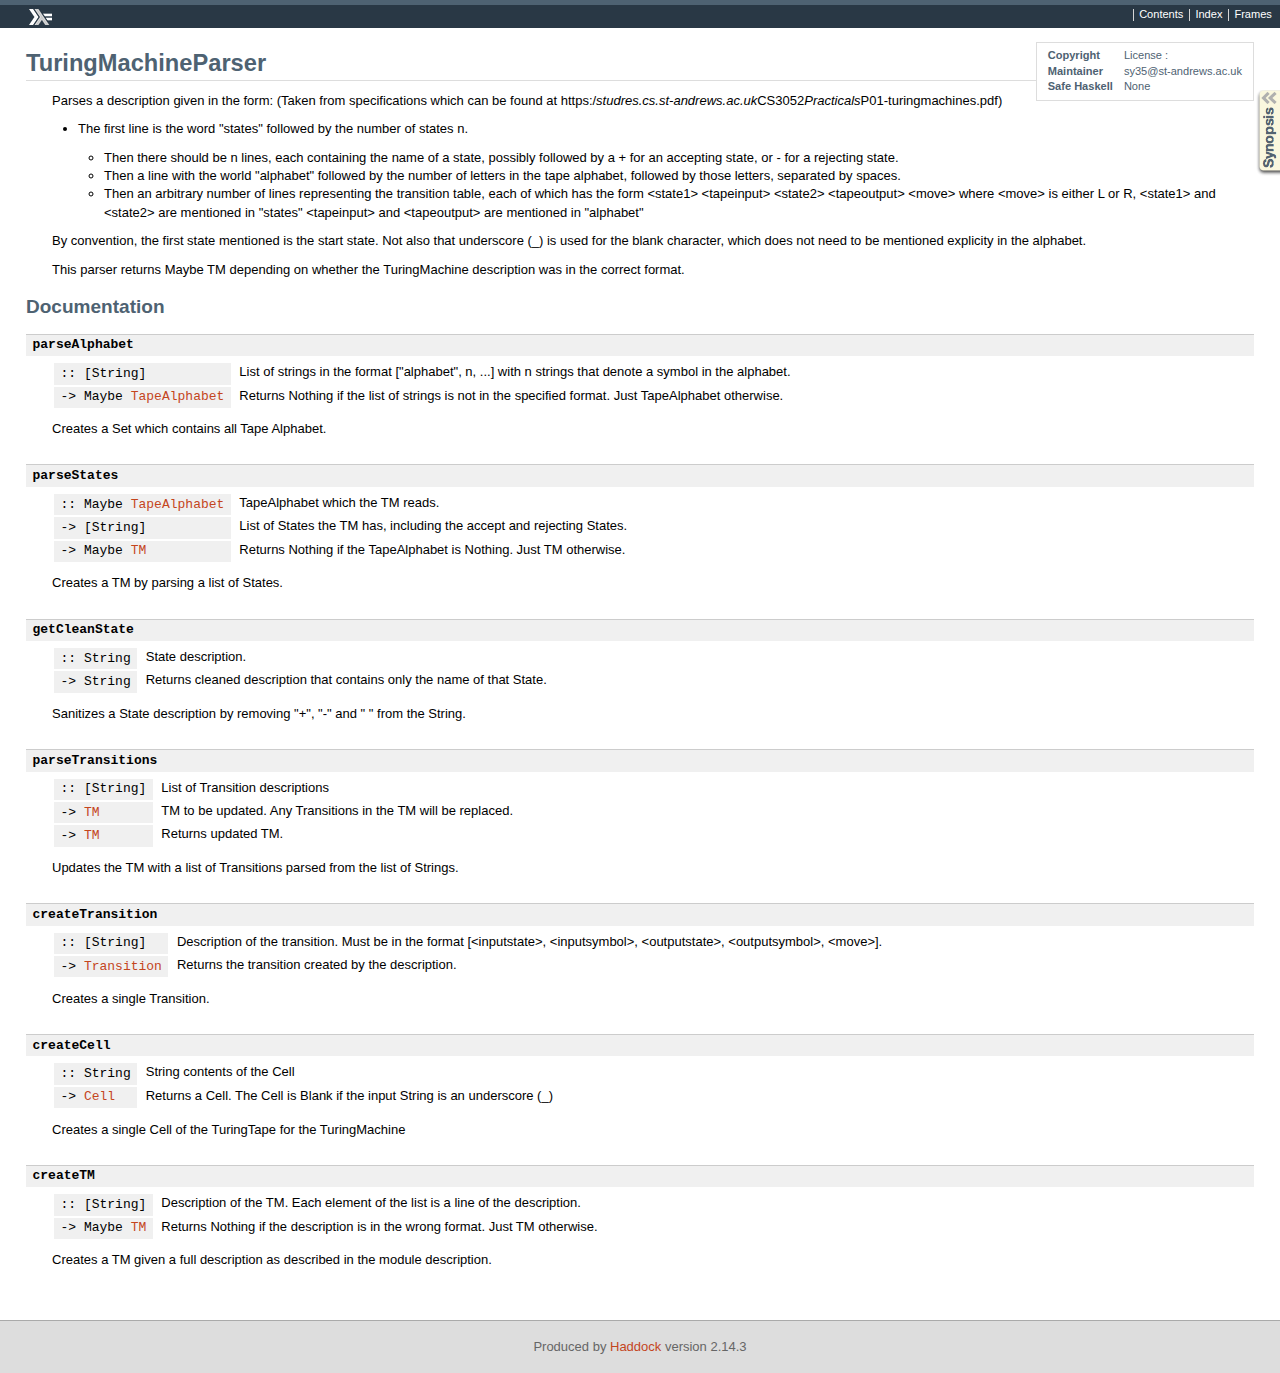
<file: docs/TuringMachineParser.html>
<!DOCTYPE html PUBLIC "-//W3C//DTD XHTML 1.0 Transitional//EN" "http://www.w3.org/TR/xhtml1/DTD/xhtml1-transitional.dtd"><html xmlns="http://www.w3.org/1999/xhtml"><head><meta http-equiv="Content-Type" content="text/html; charset=UTF-8" /><title>TuringMachineParser</title><link href="ocean.css" rel="stylesheet" type="text/css" title="Ocean" /><script src="haddock-util.js" type="text/javascript"></script><script type="text/javascript">//<![CDATA[
    window.onload = function () {pageLoad();setSynopsis("mini_TuringMachineParser.html");};
    //]]>
    </script></head><body><div id="package-header"><ul class="links" id="page-menu"><li><a href="index.html">Contents</a></li><li><a href="doc-index.html">Index</a></li></ul><p class="caption empty">&nbsp;</p></div><div id="content"><div id="module-header"><table class="info"><tr><th>Copyright</th><td>License     :</td></tr><tr><th>Maintainer</th><td>sy35@st-andrews.ac.uk</td></tr><tr><th>Safe Haskell</th><td>None</td></tr></table><p class="caption">TuringMachineParser</p></div><div id="description"><p class="caption">Description</p><div class="doc"><p>Parses a description given in the form: (Taken from specifications which can be found at https:/<em>studres.cs.st-andrews.ac.uk</em>CS3052<em>Practicals</em>P01-turingmachines.pdf)</p><ul><li>The first line is the word &quot;states&quot; followed by the number of states n.<ul><li>Then there should be n lines, each containing the name of a state, possibly followed by a + for an accepting state, or - for a rejecting state.</li><li>Then a line with the world &quot;alphabet&quot; followed by the number of letters in the tape alphabet, followed by those letters, separated by spaces.</li><li>Then an arbitrary number of lines representing the transition table, each of which has the form
        &lt;state1&gt; &lt;tapeinput&gt; &lt;state2&gt; &lt;tapeoutput&gt; &lt;move&gt;
      where &lt;move&gt; is either L or R,
            &lt;state1&gt; and &lt;state2&gt; are mentioned in &quot;states&quot;
            &lt;tapeinput&gt; and &lt;tapeoutput&gt; are mentioned in &quot;alphabet&quot;</li></ul></li></ul><p>By convention, the first state mentioned is the start state. Not also that underscore (_) is used for the blank character, which does not need to be mentioned explicity in the alphabet.</p><p>This parser returns Maybe TM depending on whether the TuringMachine description was in the correct format.</p></div></div><div id="synopsis"><p id="control.syn" class="caption expander" onclick="toggleSection('syn')">Synopsis</p><ul id="section.syn" class="hide" onclick="toggleSection('syn')"><li class="src short"><a href="#v:parseAlphabet">parseAlphabet</a> :: [String] -&gt; Maybe <a href="TuringMachine.html#t:TapeAlphabet">TapeAlphabet</a></li><li class="src short"><a href="#v:parseStates">parseStates</a> :: Maybe <a href="TuringMachine.html#t:TapeAlphabet">TapeAlphabet</a> -&gt; [String] -&gt; Maybe <a href="TuringMachine.html#t:TM">TM</a></li><li class="src short"><a href="#v:getCleanState">getCleanState</a> :: String -&gt; String</li><li class="src short"><a href="#v:parseTransitions">parseTransitions</a> :: [String] -&gt; <a href="TuringMachine.html#t:TM">TM</a> -&gt; <a href="TuringMachine.html#t:TM">TM</a></li><li class="src short"><a href="#v:createTransition">createTransition</a> :: [String] -&gt; <a href="TuringMachine.html#t:Transition">Transition</a></li><li class="src short"><a href="#v:createCell">createCell</a> :: String -&gt; <a href="TuringMachine.html#t:Cell">Cell</a></li><li class="src short"><a href="#v:createTM">createTM</a> :: [String] -&gt; Maybe <a href="TuringMachine.html#t:TM">TM</a></li></ul></div><div id="interface"><h1>Documentation</h1><div class="top"><p class="src"><a name="v:parseAlphabet" class="def">parseAlphabet</a></p><div class="subs arguments"><p class="caption">Arguments</p><table><tr><td class="src">:: [String]</td><td class="doc"><p>List of strings in the format [&quot;alphabet&quot;, n, ...] with n strings that denote a symbol in the alphabet.</p></td></tr><tr><td class="src">-&gt; Maybe <a href="TuringMachine.html#t:TapeAlphabet">TapeAlphabet</a></td><td class="doc"><p>Returns Nothing if the list of strings is not in the specified format. Just TapeAlphabet otherwise.</p></td></tr></table></div><div class="doc"><p>Creates a Set which contains all Tape Alphabet.</p></div></div><div class="top"><p class="src"><a name="v:parseStates" class="def">parseStates</a></p><div class="subs arguments"><p class="caption">Arguments</p><table><tr><td class="src">:: Maybe <a href="TuringMachine.html#t:TapeAlphabet">TapeAlphabet</a></td><td class="doc"><p>TapeAlphabet which the TM reads.</p></td></tr><tr><td class="src">-&gt; [String]</td><td class="doc"><p>List of States the TM has, including the accept and rejecting States.</p></td></tr><tr><td class="src">-&gt; Maybe <a href="TuringMachine.html#t:TM">TM</a></td><td class="doc"><p>Returns Nothing if the TapeAlphabet is Nothing. Just TM otherwise.</p></td></tr></table></div><div class="doc"><p>Creates a TM by parsing a list of States.</p></div></div><div class="top"><p class="src"><a name="v:getCleanState" class="def">getCleanState</a></p><div class="subs arguments"><p class="caption">Arguments</p><table><tr><td class="src">:: String</td><td class="doc"><p>State description.</p></td></tr><tr><td class="src">-&gt; String</td><td class="doc"><p>Returns cleaned description that contains only the name of that State.</p></td></tr></table></div><div class="doc"><p>Sanitizes a State description by removing &quot;+&quot;, &quot;-&quot; and &quot; &quot; from the String.</p></div></div><div class="top"><p class="src"><a name="v:parseTransitions" class="def">parseTransitions</a></p><div class="subs arguments"><p class="caption">Arguments</p><table><tr><td class="src">:: [String]</td><td class="doc"><p>List of Transition descriptions </p></td></tr><tr><td class="src">-&gt; <a href="TuringMachine.html#t:TM">TM</a></td><td class="doc"><p>TM to be updated. Any Transitions in the TM will be replaced.</p></td></tr><tr><td class="src">-&gt; <a href="TuringMachine.html#t:TM">TM</a></td><td class="doc"><p>Returns updated TM. </p></td></tr></table></div><div class="doc"><p>Updates the TM with a list of Transitions parsed from the list of Strings.</p></div></div><div class="top"><p class="src"><a name="v:createTransition" class="def">createTransition</a></p><div class="subs arguments"><p class="caption">Arguments</p><table><tr><td class="src">:: [String]</td><td class="doc"><p>Description of the transition. Must be in the format [&lt;inputstate&gt;, &lt;inputsymbol&gt;, &lt;outputstate&gt;, &lt;outputsymbol&gt;, &lt;move&gt;].</p></td></tr><tr><td class="src">-&gt; <a href="TuringMachine.html#t:Transition">Transition</a></td><td class="doc"><p>Returns the transition created by the description.</p></td></tr></table></div><div class="doc"><p>Creates a single Transition.</p></div></div><div class="top"><p class="src"><a name="v:createCell" class="def">createCell</a></p><div class="subs arguments"><p class="caption">Arguments</p><table><tr><td class="src">:: String</td><td class="doc"><p>String contents of the Cell</p></td></tr><tr><td class="src">-&gt; <a href="TuringMachine.html#t:Cell">Cell</a></td><td class="doc"><p>Returns a Cell. The Cell is Blank if the input String is an underscore (_)</p></td></tr></table></div><div class="doc"><p>Creates a single Cell of the TuringTape for the TuringMachine</p></div></div><div class="top"><p class="src"><a name="v:createTM" class="def">createTM</a></p><div class="subs arguments"><p class="caption">Arguments</p><table><tr><td class="src">:: [String]</td><td class="doc"><p>Description of the TM. Each element of the list is a line of the description.</p></td></tr><tr><td class="src">-&gt; Maybe <a href="TuringMachine.html#t:TM">TM</a></td><td class="doc"><p>Returns Nothing if the description is in the wrong format. Just TM otherwise.</p></td></tr></table></div><div class="doc"><p>Creates a TM given a full description as described in the module description. </p></div></div></div></div><div id="footer"><p>Produced by <a href="http://www.haskell.org/haddock/">Haddock</a> version 2.14.3</p></div></body></html
</file>
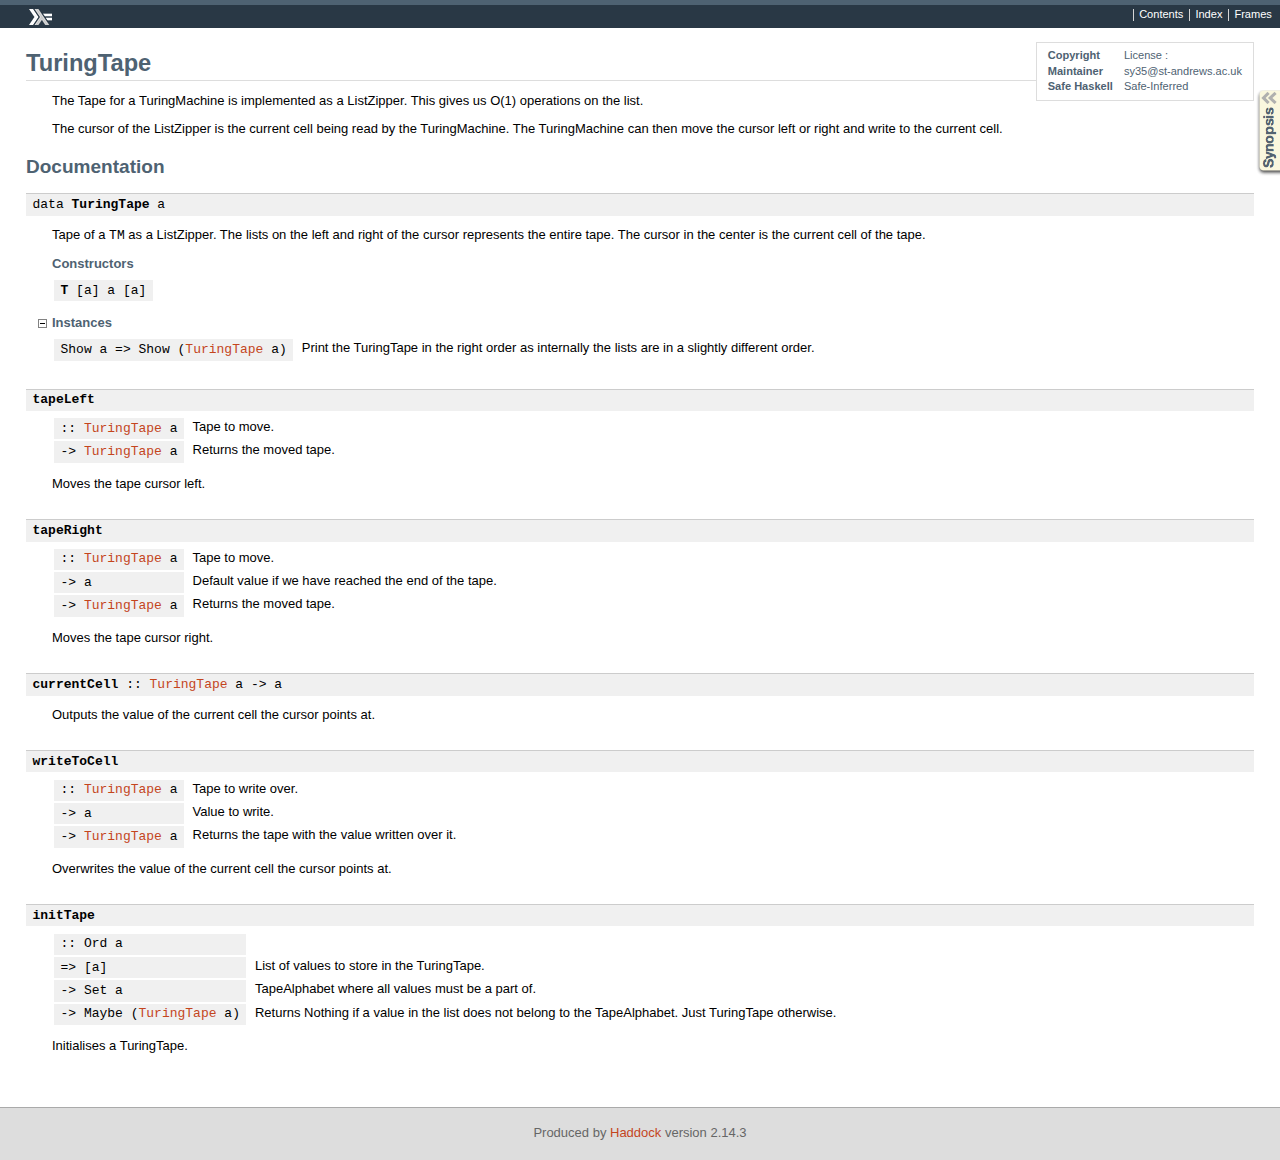
<file: docs/TuringTape.html>
<!DOCTYPE html PUBLIC "-//W3C//DTD XHTML 1.0 Transitional//EN" "http://www.w3.org/TR/xhtml1/DTD/xhtml1-transitional.dtd"><html xmlns="http://www.w3.org/1999/xhtml"><head><meta http-equiv="Content-Type" content="text/html; charset=UTF-8" /><title>TuringTape</title><link href="ocean.css" rel="stylesheet" type="text/css" title="Ocean" /><script src="haddock-util.js" type="text/javascript"></script><script type="text/javascript">//<![CDATA[
    window.onload = function () {pageLoad();setSynopsis("mini_TuringTape.html");};
    //]]>
    </script></head><body><div id="package-header"><ul class="links" id="page-menu"><li><a href="index.html">Contents</a></li><li><a href="doc-index.html">Index</a></li></ul><p class="caption empty">&nbsp;</p></div><div id="content"><div id="module-header"><table class="info"><tr><th>Copyright</th><td>License     :</td></tr><tr><th>Maintainer</th><td>sy35@st-andrews.ac.uk</td></tr><tr><th>Safe Haskell</th><td>Safe-Inferred</td></tr></table><p class="caption">TuringTape</p></div><div id="description"><p class="caption">Description</p><div class="doc"><p>The Tape for a TuringMachine is implemented as a ListZipper. This gives us O(1) operations on the list.</p><p>The cursor of the ListZipper is the current cell being read by the TuringMachine. 
    The TuringMachine can then move the cursor left or right and write to the current cell.</p></div></div><div id="synopsis"><p id="control.syn" class="caption expander" onclick="toggleSection('syn')">Synopsis</p><ul id="section.syn" class="hide" onclick="toggleSection('syn')"><li class="src short"><span class="keyword">data</span> <a href="#t:TuringTape">TuringTape</a> a = <a href="#v:T">T</a> [a] a [a]</li><li class="src short"><a href="#v:tapeLeft">tapeLeft</a> ::  <a href="TuringTape.html#t:TuringTape">TuringTape</a> a -&gt; <a href="TuringTape.html#t:TuringTape">TuringTape</a> a</li><li class="src short"><a href="#v:tapeRight">tapeRight</a> ::  <a href="TuringTape.html#t:TuringTape">TuringTape</a> a -&gt; a -&gt; <a href="TuringTape.html#t:TuringTape">TuringTape</a> a</li><li class="src short"><a href="#v:currentCell">currentCell</a> ::  <a href="TuringTape.html#t:TuringTape">TuringTape</a> a -&gt; a</li><li class="src short"><a href="#v:writeToCell">writeToCell</a> ::  <a href="TuringTape.html#t:TuringTape">TuringTape</a> a -&gt; a -&gt; <a href="TuringTape.html#t:TuringTape">TuringTape</a> a</li><li class="src short"><a href="#v:initTape">initTape</a> :: Ord a =&gt; [a] -&gt; Set a -&gt; Maybe (<a href="TuringTape.html#t:TuringTape">TuringTape</a> a)</li></ul></div><div id="interface"><h1>Documentation</h1><div class="top"><p class="src"><span class="keyword">data</span> <a name="t:TuringTape" class="def">TuringTape</a> a</p><div class="doc"><p>Tape of a <code>TM</code> as a ListZipper.
     The lists on the left and right of the cursor represents the entire tape.
     The cursor in the center is the current cell of the tape.</p></div><div class="subs constructors"><p class="caption">Constructors</p><table><tr><td class="src"><a name="v:T" class="def">T</a> [a] a [a]</td><td class="doc empty">&nbsp;</td></tr></table></div><div class="subs instances"><p id="control.i:TuringTape" class="caption collapser" onclick="toggleSection('i:TuringTape')">Instances</p><div id="section.i:TuringTape" class="show"><table><tr><td class="src">Show a =&gt; Show (<a href="TuringTape.html#t:TuringTape">TuringTape</a> a)</td><td class="doc"><p>Print the TuringTape in the right order as internally the lists are in a slightly different order.</p></td></tr></table></div></div></div><div class="top"><p class="src"><a name="v:tapeLeft" class="def">tapeLeft</a></p><div class="subs arguments"><p class="caption">Arguments</p><table><tr><td class="src">:: <a href="TuringTape.html#t:TuringTape">TuringTape</a> a</td><td class="doc"><p>Tape to move.</p></td></tr><tr><td class="src">-&gt; <a href="TuringTape.html#t:TuringTape">TuringTape</a> a</td><td class="doc"><p>Returns the moved tape.</p></td></tr></table></div><div class="doc"><p>Moves the tape cursor left.</p></div></div><div class="top"><p class="src"><a name="v:tapeRight" class="def">tapeRight</a></p><div class="subs arguments"><p class="caption">Arguments</p><table><tr><td class="src">:: <a href="TuringTape.html#t:TuringTape">TuringTape</a> a</td><td class="doc"><p>Tape to move.</p></td></tr><tr><td class="src">-&gt; a</td><td class="doc"><p>Default value if we have reached the end of the tape.</p></td></tr><tr><td class="src">-&gt; <a href="TuringTape.html#t:TuringTape">TuringTape</a> a</td><td class="doc"><p>Returns the moved tape.</p></td></tr></table></div><div class="doc"><p>Moves the tape cursor right.</p></div></div><div class="top"><p class="src"><a name="v:currentCell" class="def">currentCell</a> ::  <a href="TuringTape.html#t:TuringTape">TuringTape</a> a -&gt; a</p><div class="doc"><p>Outputs the value of the current cell the cursor points at.</p></div></div><div class="top"><p class="src"><a name="v:writeToCell" class="def">writeToCell</a></p><div class="subs arguments"><p class="caption">Arguments</p><table><tr><td class="src">:: <a href="TuringTape.html#t:TuringTape">TuringTape</a> a</td><td class="doc"><p>Tape to write over.</p></td></tr><tr><td class="src">-&gt; a</td><td class="doc"><p>Value to write.</p></td></tr><tr><td class="src">-&gt; <a href="TuringTape.html#t:TuringTape">TuringTape</a> a</td><td class="doc"><p>Returns the tape with the value written over it.</p></td></tr></table></div><div class="doc"><p>Overwrites the value of the current cell the cursor points at.</p></div></div><div class="top"><p class="src"><a name="v:initTape" class="def">initTape</a></p><div class="subs arguments"><p class="caption">Arguments</p><table><tr><td class="src">:: Ord a</td><td class="doc empty">&nbsp;</td></tr><tr><td class="src">=&gt; [a]</td><td class="doc"><p>List of values to store in the TuringTape.</p></td></tr><tr><td class="src">-&gt; Set a</td><td class="doc"><p>TapeAlphabet where all values must be a part of.</p></td></tr><tr><td class="src">-&gt; Maybe (<a href="TuringTape.html#t:TuringTape">TuringTape</a> a)</td><td class="doc"><p>Returns Nothing if a value in the list does not belong to the TapeAlphabet. Just TuringTape otherwise.</p></td></tr></table></div><div class="doc"><p>Initialises a TuringTape.</p></div></div></div></div><div id="footer"><p>Produced by <a href="http://www.haskell.org/haddock/">Haddock</a> version 2.14.3</p></div></body></html
</file>
<file: docs/ocean.css>
/* @group Fundamentals */

* { margin: 0; padding: 0 }

/* Is this portable? */
html {
  background-color: white;
  width: 100%;
  height: 100%;
}

body {
  background: white;
  color: black;
  text-align: left;
  min-height: 100%;
  position: relative;
}

p {
  margin: 0.8em 0;
}

ul, ol {
  margin: 0.8em 0 0.8em 2em;
}

dl {
  margin: 0.8em 0;
}

dt {
  font-weight: bold;
}
dd {
  margin-left: 2em;
}

a { text-decoration: none; }
a[href]:link { color: rgb(196,69,29); }
a[href]:visited { color: rgb(171,105,84); }
a[href]:hover { text-decoration:underline; }

/* @end */

/* @group Fonts & Sizes */

/* Basic technique & IE workarounds from YUI 3
   For reasons, see:
      http://yui.yahooapis.com/3.1.1/build/cssfonts/fonts.css
 */

body {
	font:13px/1.4 sans-serif;
	*font-size:small; /* for IE */
	*font:x-small; /* for IE in quirks mode */
}

h1 { font-size: 146.5%; /* 19pt */ }
h2 { font-size: 131%;   /* 17pt */ }
h3 { font-size: 116%;   /* 15pt */ }
h4 { font-size: 100%;   /* 13pt */ }
h5 { font-size: 100%;   /* 13pt */ }

select, input, button, textarea {
	font:99% sans-serif;
}

table {
	font-size:inherit;
	font:100%;
}

pre, code, kbd, samp, tt, .src {
	font-family:monospace;
	*font-size:108%;
	line-height: 124%;
}

.links, .link {
  font-size: 85%; /* 11pt */
}

#module-header .caption {
  font-size: 182%; /* 24pt */
}

.info  {
  font-size: 85%; /* 11pt */
}

#table-of-contents, #synopsis  {
  /* font-size: 85%; /* 11pt */
}


/* @end */

/* @group Common */

.caption, h1, h2, h3, h4, h5, h6 {
  font-weight: bold;
  color: rgb(78,98,114);
  margin: 0.8em 0 0.4em;
}

* + h1, * + h2, * + h3, * + h4, * + h5, * + h6 {
  margin-top: 2em;
}

h1 + h2, h2 + h3, h3 + h4, h4 + h5, h5 + h6 {
  margin-top: inherit;
}

ul.links {
  list-style: none;
  text-align: left;
  float: right;
  display: inline-table;
  margin: 0 0 0 1em;
}

ul.links li {
  display: inline;
  border-left: 1px solid #d5d5d5;
  white-space: nowrap;
  padding: 0;
}

ul.links li a {
  padding: 0.2em 0.5em;
}

.hide { display: none; }
.show { display: inherit; }
.clear { clear: both; }

.collapser {
  background-image: url(minus.gif);
  background-repeat: no-repeat;
}
.expander {
  background-image: url(plus.gif);
  background-repeat: no-repeat;
}
p.caption.collapser,
p.caption.expander {
  background-position: 0 0.4em;
}
.collapser, .expander {
  padding-left: 14px;
  margin-left: -14px;
  cursor: pointer;
}

pre {
  padding: 0.25em;
  margin: 0.8em 0;
  background: rgb(229,237,244);
  overflow: auto;
  border-bottom: 0.25em solid white;
  /* white border adds some space below the box to compensate
     for visual extra space that paragraphs have between baseline
     and the bounding box */
}

.src {
  background: #f0f0f0;
  padding: 0.2em 0.5em;
}

.keyword { font-weight: normal; }
.def { font-weight: bold; }


/* @end */

/* @group Page Structure */

#content {
  margin: 0 auto;
  padding: 0 2em 6em;
}

#package-header {
  background: rgb(41,56,69);
  border-top: 5px solid rgb(78,98,114);
  color: #ddd;
  padding: 0.2em;
  position: relative;
  text-align: left;
}

#package-header .caption {
  background: url(hslogo-16.png) no-repeat 0em;
  color: white;
  margin: 0 2em;
  font-weight: normal;
  font-style: normal;
  padding-left: 2em;
}

#package-header a:link, #package-header a:visited { color: white; }
#package-header a:hover { background: rgb(78,98,114); }

#module-header .caption {
  color: rgb(78,98,114);
  font-weight: bold;
  border-bottom: 1px solid #ddd;
}

table.info {
  float: right;
  padding: 0.5em 1em;
  border: 1px solid #ddd;
  color: rgb(78,98,114);
  background-color: #fff;
  max-width: 40%;
  border-spacing: 0;
  position: relative;
  top: -0.5em;
  margin: 0 0 0 2em;
}

.info th {
	padding: 0 1em 0 0;
}

div#style-menu-holder {
  position: relative;
  z-index: 2;
  display: inline;
}

#style-menu {
  position: absolute;
  z-index: 1;
  overflow: visible;
  background: #374c5e;
  margin: 0;
  text-align: center;
  right: 0;
  padding: 0;
  top: 1.25em;
}

#style-menu li {
	display: list-item;
	border-style: none;
	margin: 0;
	padding: 0;
	color: #000;
	list-style-type: none;
}

#style-menu li + li {
	border-top: 1px solid #919191;
}

#style-menu a {
  width: 6em;
  padding: 3px;
  display: block;
}

#footer {
  background: #ddd;
  border-top: 1px solid #aaa;
  padding: 0.5em 0;
  color: #666;
  text-align: center;
  position: absolute;
  bottom: 0;
  width: 100%;
  height: 3em;
}

/* @end */

/* @group Front Matter */

#table-of-contents {
  float: right;
  clear: right;
  background: #faf9dc;
  border: 1px solid #d8d7ad;
  padding: 0.5em 1em;
  max-width: 20em;
  margin: 0.5em 0 1em 1em;
}

#table-of-contents .caption {
  text-align: center;
  margin: 0;
}

#table-of-contents ul {
  list-style: none;
  margin: 0;
}

#table-of-contents ul ul {
  margin-left: 2em;
}

#description .caption {
  display: none;
}

#synopsis {
  display: none;
}

.no-frame #synopsis {
  display: block;
  position: fixed;
  right: 0;
  height: 80%;
  top: 10%;
  padding: 0;
}

#synopsis .caption {
  float: left;
  width: 29px;
  color: rgba(255,255,255,0);
  height: 110px;
  margin: 0;
  font-size: 1px;
  padding: 0;
}

#synopsis p.caption.collapser {
  background: url(synopsis.png) no-repeat -64px -8px;
}

#synopsis p.caption.expander {
  background: url(synopsis.png) no-repeat 0px -8px;
}

#synopsis ul {
  height: 100%;
  overflow: auto;
  padding: 0.5em;
  margin: 0;
}

#synopsis ul ul {
  overflow: hidden;
}

#synopsis ul,
#synopsis ul li.src {
  background-color: #faf9dc;
  white-space: nowrap;
  list-style: none;
  margin-left: 0;
}

/* @end */

/* @group Main Content */

#interface div.top { margin: 2em 0; }
#interface h1 + div.top,
#interface h2 + div.top,
#interface h3 + div.top,
#interface h4 + div.top,
#interface h5 + div.top {
 	margin-top: 1em;
}
#interface p.src .link {
  float: right;
  color: #919191;
  border-left: 1px solid #919191;
  background: #f0f0f0;
  padding: 0 0.5em 0.2em;
  margin: 0 -0.5em 0 0.5em;
}

#interface span.fixity {
  color: #919191;
  border-left: 1px solid #919191;
  padding: 0.2em 0.5em 0.2em 0.5em;
  margin: 0 -1em 0 1em;
}

#interface span.rightedge {
  border-left: 1px solid #919191;
  padding: 0.2em 0 0.2em 0;
  margin: 0 0 0 1em;
}

#interface table { border-spacing: 2px; }
#interface td {
  vertical-align: top;
  padding-left: 0.5em;
}
#interface td.src {
  white-space: nowrap;
}
#interface td.doc p {
  margin: 0;
}
#interface td.doc p + p {
  margin-top: 0.8em;
}

.subs dl {
  margin: 0;
}

.subs dt {
  float: left;
  clear: left;
  display: block;
  margin: 1px 0;
}

.subs dd {
  float: right;
  width: 90%;
  display: block;
  padding-left: 0.5em;
  margin-bottom: 0.5em;
}

.subs dd.empty {
  display: none;
}

.subs dd p {
  margin: 0;
}

/* Render short-style data instances */
.inst ul {
  height: 100%;
  padding: 0.5em;
  margin: 0;
}

.inst, .inst li {
  list-style: none;
  margin-left: 1em;
}

.top p.src {
  border-top: 1px solid #ccc;
}

.subs, .doc {
  /* use this selector for one level of indent */
  padding-left: 2em;
}

.warning {
  color: red;
}

.arguments {
  margin-top: -0.4em;
}
.arguments .caption {
  display: none;
}

.fields { padding-left: 1em; }

.fields .caption { display: none; }

.fields p { margin: 0 0; }

/* this seems bulky to me
.methods, .constructors {
  background: #f8f8f8;
  border: 1px solid #eee;
}
*/

/* @end */

/* @group Auxillary Pages */


.extension-list {
    list-style-type: none;
    margin-left: 0;
}

#mini {
  margin: 0 auto;
  padding: 0 1em 1em;
}

#mini > * {
  font-size: 93%; /* 12pt */
}

#mini #module-list .caption,
#mini #module-header .caption {
  font-size: 125%; /* 15pt */
}

#mini #interface h1,
#mini #interface h2,
#mini #interface h3,
#mini #interface h4 {
  font-size: 109%; /* 13pt */
  margin: 1em 0 0;
}

#mini #interface .top,
#mini #interface .src {
  margin: 0;
}

#mini #module-list ul {
  list-style: none;
  margin: 0;
}

#alphabet ul {
	list-style: none;
	padding: 0;
	margin: 0.5em 0 0;
	text-align: center;
}

#alphabet li {
	display: inline;
	margin: 0 0.25em;
}

#alphabet a {
	font-weight: bold;
}

#index .caption,
#module-list .caption { font-size: 131%; /* 17pt */ }

#index table {
  margin-left: 2em;
}

#index .src {
  font-weight: bold;
}
#index .alt {
  font-size: 77%; /* 10pt */
  font-style: italic;
  padding-left: 2em;
}

#index td + td {
  padding-left: 1em;
}

#module-list ul {
  list-style: none;
  margin: 0 0 0 2em;
}

#module-list li {
  clear: right;
}

#module-list span.collapser,
#module-list span.expander {
  background-position: 0 0.3em;
}

#module-list .package {
  float: right;
}

/* @end */
</file>
